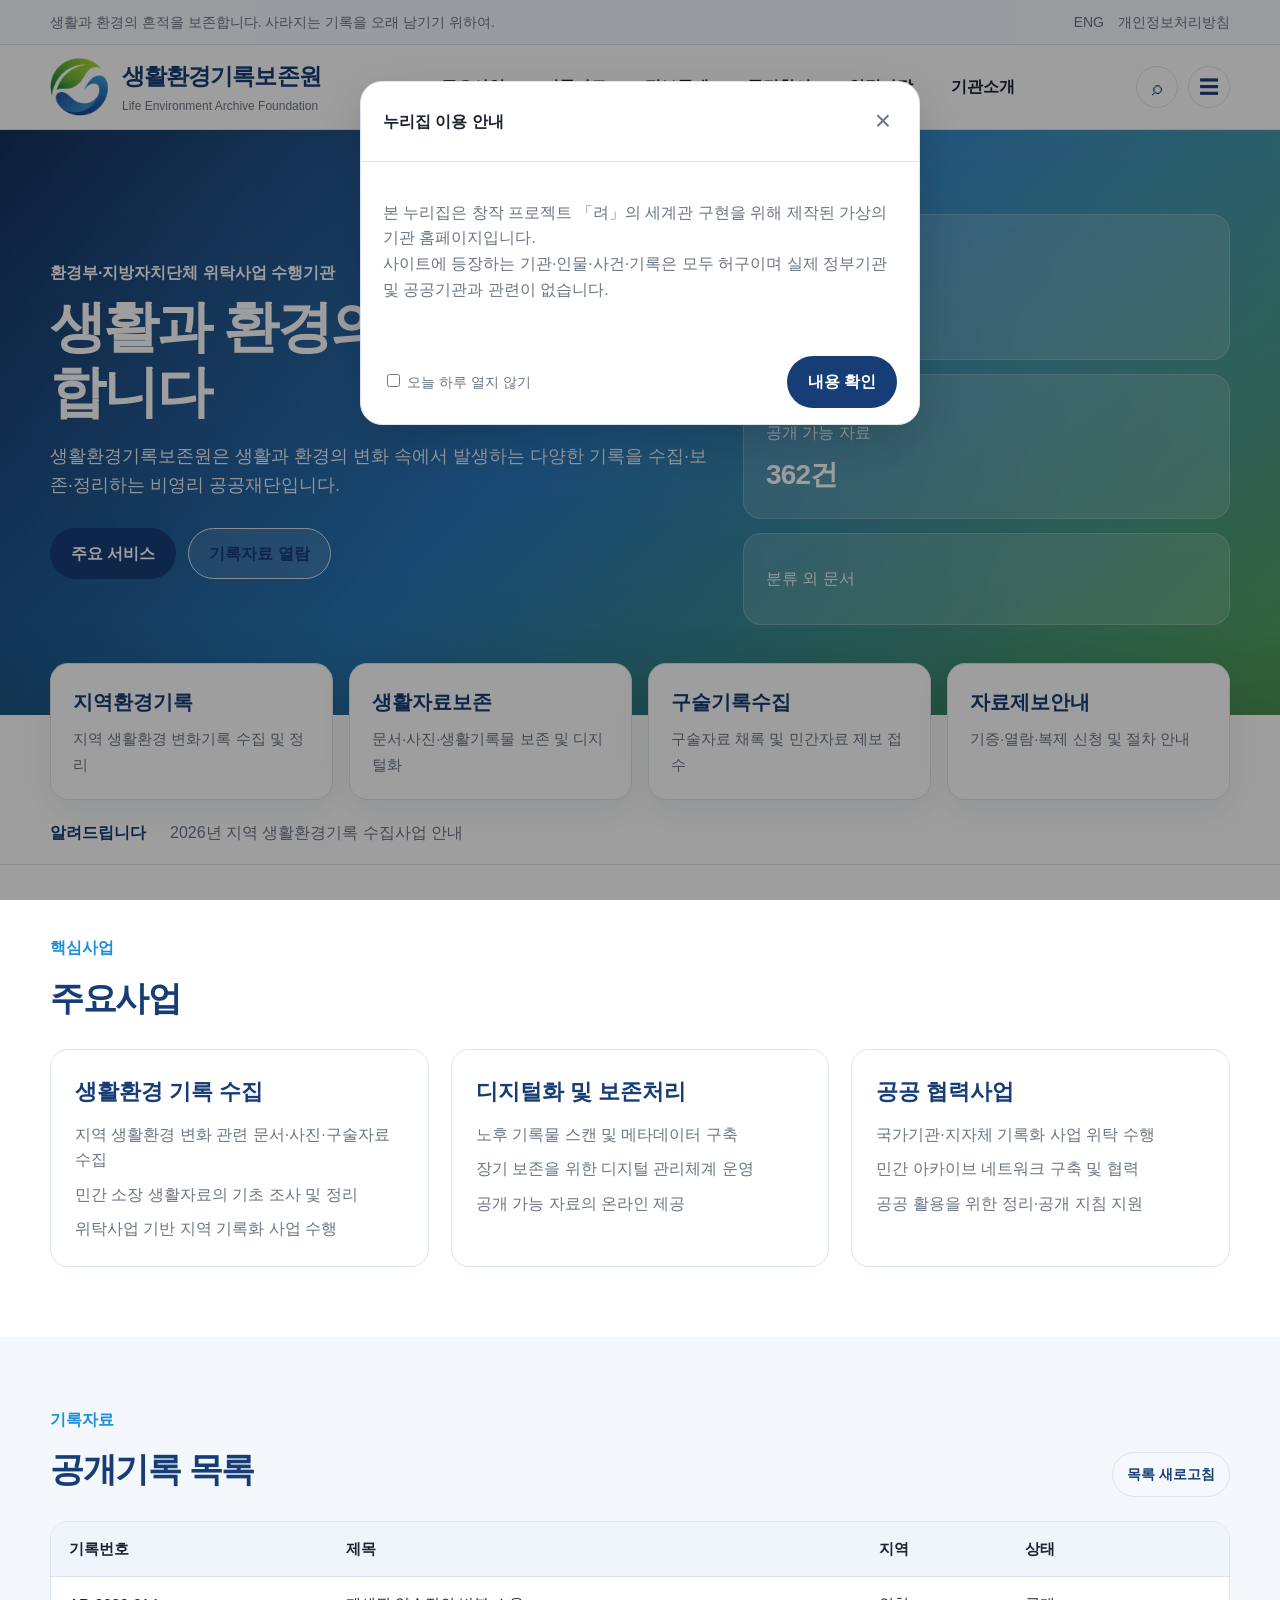
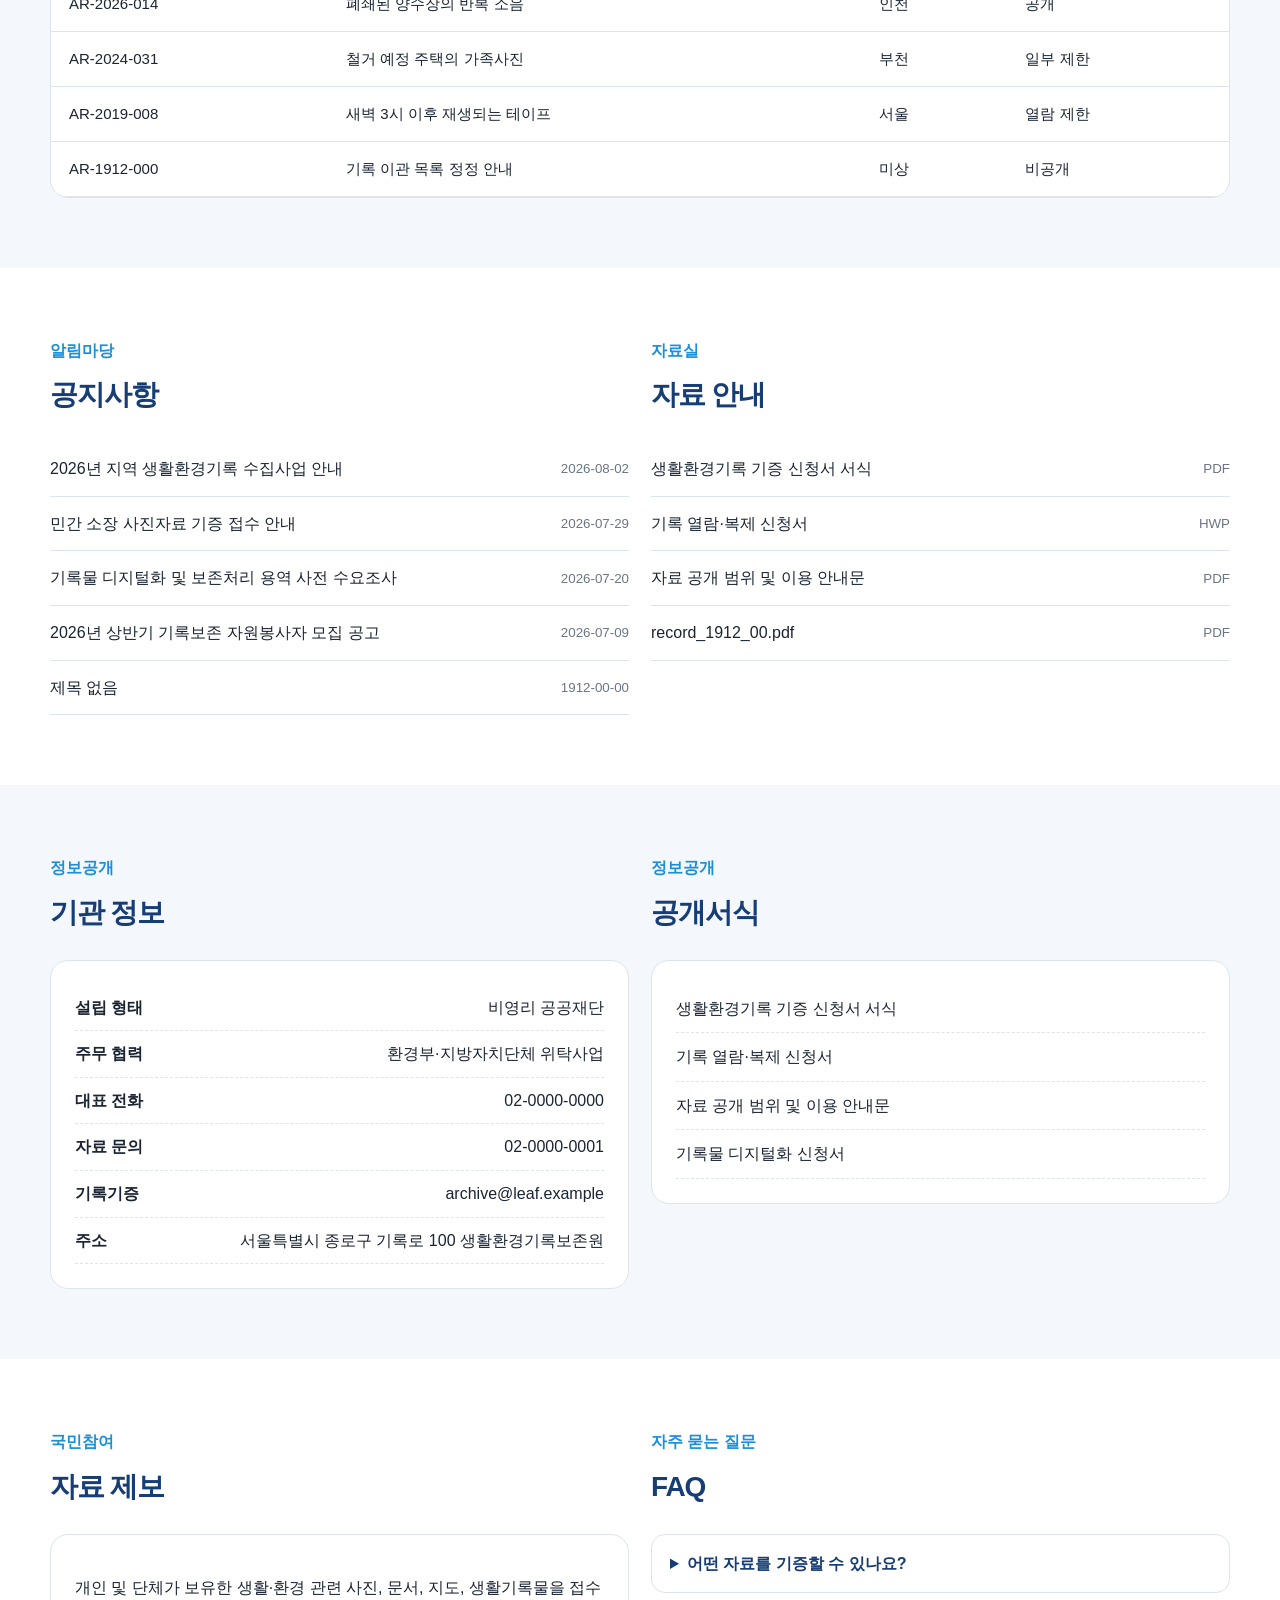
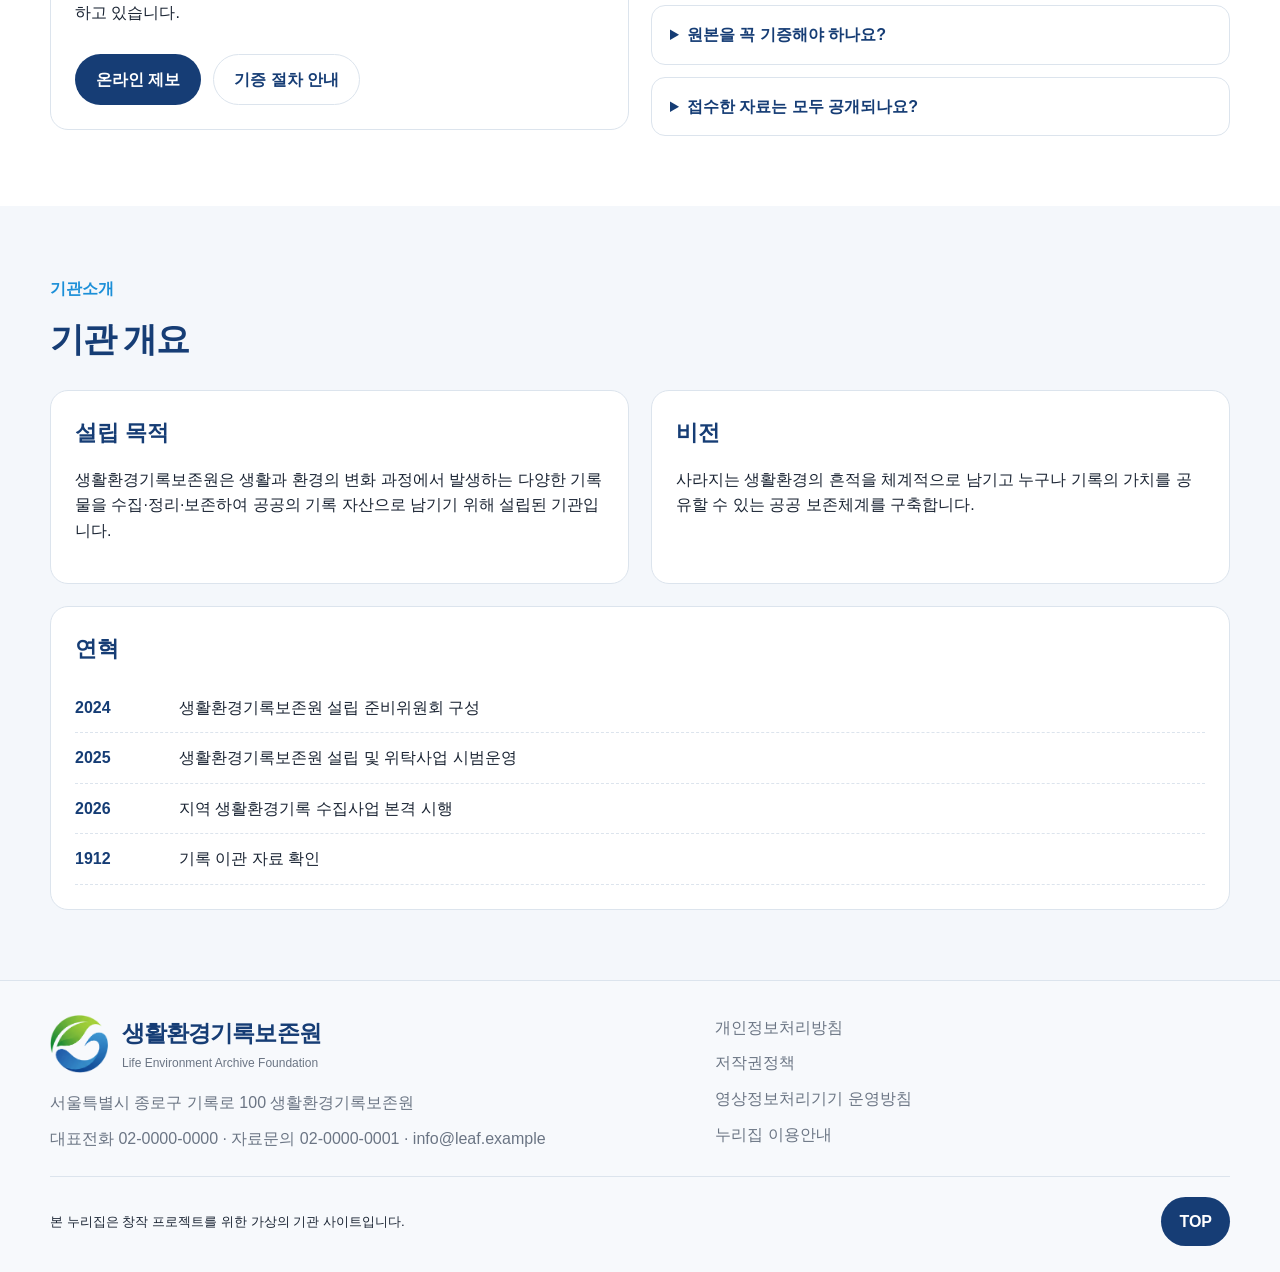
<file: index.html>
<!DOCTYPE html>
<html lang="ko">
<head>
  <meta charset="UTF-8" />
  <meta name="viewport" content="width=device-width, initial-scale=1.0" />
  <title>생활환경기록보존원 | LEAF</title>
  <meta name="description" content="생활환경기록보존원은 생활과 환경의 변화 속에서 발생하는 다양한 기록을 수집·보존·정리하는 비영리 공공재단입니다." />
  <link rel="icon" type="image/svg+xml" href="assets/logo-approved.png" />
  <link rel="stylesheet" href="styles.css" />
  <link rel="stylesheet" href="audio-viewer.css?v=13.8" />
</head>
<body>

  <div class="access-transition" id="accessTransition" aria-hidden="true">
    <div class="access-transition__noise"></div>
    <div class="access-transition__scan access-transition__scan--a"></div>
    <div class="access-transition__scan access-transition__scan--b"></div>
    <div class="access-transition__flash"></div>
    <div class="access-transition__tear access-transition__tear--1"></div>
    <div class="access-transition__tear access-transition__tear--2"></div>
    <div class="access-transition__tear access-transition__tear--3"></div>
    <div class="access-transition__frame"></div>

    <div class="access-transition__emblem-wrap" id="transitionEmblem" aria-hidden="true">
      <img src="assets/ryeo-calligraphy-white.png" alt="" class="access-transition__emblem access-transition__emblem--main" />
      <img src="assets/ryeo-calligraphy-white.png" alt="" class="access-transition__emblem access-transition__emblem--red" />
      <img src="assets/ryeo-calligraphy-white.png" alt="" class="access-transition__emblem access-transition__emblem--cyan" />
    </div>

    <div class="access-transition__terminal" id="transitionTerminal">
      <div class="access-transition__heading">
        <span class="access-transition__status-label">SECURE ACCESS</span>
        <strong class="access-transition__typing" id="transitionTypingTitle" data-text="보안 접속 계통 확인 중"></strong>
      </div>
      <div class="access-transition__lines" aria-live="polite">
        <p data-transition-line="1" data-text="비공개 기록 계통 대조 중"></p>
        <p data-transition-line="2" data-text="표면망 인증 정보 불일치"></p>
        <p data-transition-line="3" data-text="慮 기록망 응답 감지"></p>
        <p data-transition-line="4" data-text="제한 열람을 시작합니다"></p>
      </div>
      <div class="access-transition__progress"><i></i></div>
    </div>
  </div>
  <div class="site-popup" id="sitePopup" aria-hidden="true">
    <div class="site-popup__backdrop" data-close-popup></div>
    <div class="site-popup__panel" role="dialog" aria-modal="true" aria-labelledby="popupTitle">
      <div class="site-popup__header">
        <strong id="popupTitle">누리집 이용 안내</strong>
        <button class="site-popup__close" type="button" aria-label="팝업 닫기" data-close-popup>×</button>
      </div>
      <div class="site-popup__body">
        <p>
          본 누리집은 창작 프로젝트 「려」의 세계관 구현을 위해 제작된 가상의 기관 홈페이지입니다.<br />
          사이트에 등장하는 기관·인물·사건·기록은 모두 허구이며 실제 정부기관 및 공공기관과 관련이 없습니다.
        </p>
      </div>
      <div class="site-popup__footer">
        <label class="popup-check"><input type="checkbox" id="hideToday" /> 오늘 하루 열지 않기</label>
        <button class="btn btn--primary" type="button" data-confirm-popup>내용 확인</button>
      </div>
    </div>
  </div>

  <div class="top-banner">
    <div class="container top-banner__inner">
      <p>생활과 환경의 흔적을 보존합니다. 사라지는 기록을 오래 남기기 위하여.</p>
      <div class="top-banner__actions">
        <a href="#">ENG</a>
        <a href="#footer">개인정보처리방침</a>
      </div>
    </div>
  </div>

  <header class="header" id="top">
    <div class="container header__inner">
      <a href="#top" class="brand" aria-label="생활환경기록보존원 홈">
        <img src="assets/logo-approved.png" alt="생활환경기록보존원 로고" class="brand__logo" />
        <div class="brand__text">
          <strong id="brandKorean">생활환경기록보존원</strong>
          <span id="brandEnglish">Life Environment Archive Foundation</span>
        </div>
      </a>

      <nav class="nav" aria-label="주 메뉴">
        <button data-action="business">주요사업</button>
        <button data-action="records">기록자료</button>
        <button data-action="disclosure">정보공개</button>
        <button data-action="participation">국민참여</button>
        <button data-action="notice">알림마당</button>
        <button data-action="intro">기관소개</button>
      </nav>

      <div class="header-tools">
        <button class="icon-btn" id="searchToggle" aria-label="검색 열기">⌕</button>
        <button class="icon-btn" id="menuToggle" aria-label="전체 메뉴">☰</button>
      </div>
    </div>
  </header>

  <div class="search-panel" id="searchPanel" hidden>
    <div class="container search-panel__inner">
      <label for="searchInput" class="sr-only">검색어 입력</label>
      <input id="searchInput" type="text" placeholder="검색어를 입력하세요." />
      <button class="btn btn--primary" id="searchSubmit" type="button">검색</button>
      <button class="btn btn--ghost" id="searchClose" type="button">닫기</button>
    </div>
    <div class="container search-result" id="searchResult" aria-live="polite"></div>
  </div>

  <main>
    <section class="hero">
      <div class="container hero__inner">
        <div class="hero__text">
          <p class="eyebrow">환경부·지방자치단체 위탁사업 수행기관</p>
          <h1>생활과 환경의 흔적을 보존합니다</h1>
          <p class="hero__lead">생활환경기록보존원은 생활과 환경의 변화 속에서 발생하는 다양한 기록을 수집·보존·정리하는 비영리 공공재단입니다.</p>
          <div class="hero__buttons">
            <a href="#quick-links" class="btn btn--primary">주요 서비스</a>
            <a href="#records" class="btn btn--ghost">기록자료 열람</a>
          </div>
        </div>
        <div class="hero__panel">
          <div class="stat-box">
            <strong>2026</strong>
            <span>상반기 수집 기록</span>
            <b>1,284건</b>
          </div>
          <div class="stat-box">
            <strong>Digital Archive</strong>
            <span>공개 가능 자료</span>
            <b>362건</b>
          </div>
          <div class="stat-box stat-box--hidden">
            <div class="hidden-record-line">
              <span>분류 외 문서</span>
              <button
                class="hidden-mark is-concealed"
                id="hiddenMark"
                type="button"
                aria-label="분류 외 기록 표식"
                aria-pressed="false"
              >
                <svg
                  class="hidden-mark__svg"
                  viewBox="0 0 18 26"
                  aria-hidden="true"
                  focusable="false"
                >
                  <circle cx="4" cy="8" r="2"></circle>
                  <circle cx="4" cy="18" r="2"></circle>
                  <rect x="11" y="3" width="2" height="20" rx="1"></rect>
                </svg>
              </button>
            </div>
          </div>
        </div>
      </div>
    </section>

    <section class="quick-links" id="quick-links">
      <div class="container grid-4">
        <a class="card-link" href="#business">
          <strong>지역환경기록</strong>
          <span>지역 생활환경 변화기록 수집 및 정리</span>
        </a>
        <a class="card-link" href="#records">
          <strong>생활자료보존</strong>
          <span>문서·사진·생활기록물 보존 및 디지털화</span>
        </a>
        <a class="card-link" href="#participation">
          <strong>구술기록수집</strong>
          <span>구술자료 채록 및 민간자료 제보 접수</span>
        </a>
        <a class="card-link" href="#disclosure">
          <strong>자료제보안내</strong>
          <span>기증·열람·복제 신청 및 절차 안내</span>
        </a>
      </div>
    </section>

    <section class="notice-strip">
      <div class="container notice-strip__inner">
        <strong>알려드립니다</strong>
        <div class="notice-strip__text" id="rollingNotice">2026년 지역 생활환경기록 수집사업 안내</div>
      </div>
    </section>

    <section class="section" id="business">
      <div class="container">
        <div class="section-head">
          <div>
            <p class="eyebrow">핵심사업</p>
            <h2>주요사업</h2>
          </div>
        </div>
        <div class="business-grid">
          <article class="info-card">
            <h3>생활환경 기록 수집</h3>
            <ul>
              <li>지역 생활환경 변화 관련 문서·사진·구술자료 수집</li>
              <li>민간 소장 생활자료의 기초 조사 및 정리</li>
              <li>위탁사업 기반 지역 기록화 사업 수행</li>
            </ul>
          </article>
          <article class="info-card">
            <h3>디지털화 및 보존처리</h3>
            <ul>
              <li>노후 기록물 스캔 및 메타데이터 구축</li>
              <li>장기 보존을 위한 디지털 관리체계 운영</li>
              <li>공개 가능 자료의 온라인 제공</li>
            </ul>
          </article>
          <article class="info-card">
            <h3>공공 협력사업</h3>
            <ul>
              <li>국가기관·지자체 기록화 사업 위탁 수행</li>
              <li>민간 아카이브 네트워크 구축 및 협력</li>
              <li>공공 활용을 위한 정리·공개 지침 지원</li>
            </ul>
          </article>
        </div>
      </div>
    </section>

    <section class="section section--subtle" id="records">
      <div class="container">
        <div class="section-head">
          <div>
            <p class="eyebrow">기록자료</p>
            <h2>공개기록 목록</h2>
          </div>
          <button class="btn btn--ghost btn--small" id="toggleRecordMode" type="button">목록 새로고침</button>
        </div>

        <div class="table-wrap">
          <table>
            <thead>
              <tr>
                <th>기록번호</th>
                <th>제목</th>
                <th>지역</th>
                <th>상태</th>
              </tr>
            </thead>
            <tbody id="recordTableBody"></tbody>
          </table>
        </div>
      </div>
    </section>

    <section class="section" id="notice">
      <div class="container two-col">
        <div>
          <div class="section-head section-head--compact">
            <div>
              <p class="eyebrow">알림마당</p>
              <h2>공지사항</h2>
            </div>
          </div>
          <ul class="board-list" id="noticeList"></ul>
        </div>
        <div>
          <div class="section-head section-head--compact">
            <div>
              <p class="eyebrow">자료실</p>
              <h2>자료 안내</h2>
            </div>
          </div>
          <ul class="board-list" id="dataList"></ul>
        </div>
      </div>
    </section>

    <section class="section section--subtle" id="disclosure">
      <div class="container two-col">
        <div>
          <div class="section-head section-head--compact">
            <div>
              <p class="eyebrow">정보공개</p>
              <h2>기관 정보</h2>
            </div>
          </div>
          <article class="panel">
            <ul class="info-list">
              <li><strong>설립 형태</strong><span>비영리 공공재단</span></li>
              <li><strong>주무 협력</strong><span>환경부·지방자치단체 위탁사업</span></li>
              <li><strong>대표 전화</strong><span>02-0000-0000</span></li>
              <li><strong>자료 문의</strong><span>02-0000-0001</span></li>
              <li><strong>기록기증</strong><span>archive@leaf.example</span></li>
              <li><strong>주소</strong><span>서울특별시 종로구 기록로 100 생활환경기록보존원</span></li>
            </ul>
          </article>
        </div>
        <div>
          <div class="section-head section-head--compact">
            <div>
              <p class="eyebrow">정보공개</p>
              <h2>공개서식</h2>
            </div>
          </div>
          <article class="panel">
            <ul class="doc-list">
              <li>생활환경기록 기증 신청서 서식</li>
              <li>기록 열람·복제 신청서</li>
              <li>자료 공개 범위 및 이용 안내문</li>
              <li>기록물 디지털화 신청서</li>
            </ul>
          </article>
        </div>
      </div>
    </section>

    <section class="section" id="participation">
      <div class="container two-col">
        <div>
          <div class="section-head section-head--compact">
            <div>
              <p class="eyebrow">국민참여</p>
              <h2>자료 제보</h2>
            </div>
          </div>
          <article class="panel">
            <p>개인 및 단체가 보유한 생활·환경 관련 사진, 문서, 지도, 생활기록물을 접수하고 있습니다.</p>
            <div class="button-row">
              <button class="btn btn--primary" type="button">온라인 제보</button>
              <button class="btn btn--ghost" type="button">기증 절차 안내</button>
            </div>
          </article>
        </div>
        <div>
          <div class="section-head section-head--compact">
            <div>
              <p class="eyebrow">자주 묻는 질문</p>
              <h2>FAQ</h2>
            </div>
          </div>
          <div class="faq-list">
            <details>
              <summary>어떤 자료를 기증할 수 있나요?</summary>
              <p>사진, 문서, 지도, 생활기록물, 환경 관련 자료 등을 접수할 수 있습니다.</p>
            </details>
            <details>
              <summary>원본을 꼭 기증해야 하나요?</summary>
              <p>원본 기증이 원칙은 아니며 협의 후 복제본 제공도 가능합니다.</p>
            </details>
            <details>
              <summary>접수한 자료는 모두 공개되나요?</summary>
              <p>검토 후 공개 여부와 공개 범위가 결정됩니다.</p>
            </details>
          </div>
        </div>
      </div>
    </section>

    <section class="section section--subtle" id="intro">
      <div class="container">
        <div class="section-head">
          <div>
            <p class="eyebrow">기관소개</p>
            <h2>기관 개요</h2>
          </div>
        </div>
        <div class="intro-grid">
          <article class="panel">
            <h3>설립 목적</h3>
            <p>생활환경기록보존원은 생활과 환경의 변화 과정에서 발생하는 다양한 기록물을 수집·정리·보존하여 공공의 기록 자산으로 남기기 위해 설립된 기관입니다.</p>
          </article>
          <article class="panel">
            <h3>비전</h3>
            <p>사라지는 생활환경의 흔적을 체계적으로 남기고 누구나 기록의 가치를 공유할 수 있는 공공 보존체계를 구축합니다.</p>
          </article>
        </div>

        <div class="timeline panel">
          <h3>연혁</h3>
          <ul>
            <li><strong>2024</strong><span>생활환경기록보존원 설립 준비위원회 구성</span></li>
            <li><strong>2025</strong><span>생활환경기록보존원 설립 및 위탁사업 시범운영</span></li>
            <li><strong>2026</strong><span>지역 생활환경기록 수집사업 본격 시행</span></li>
            <li class="timeline__hidden"><button type="button" id="secretYearBtn"><strong>1912</strong><span>기록 이관 자료 확인</span></button></li>
          </ul>
        </div>
      </div>
    </section>

    
    <section class="ryeo-system" id="ryeoPanel" hidden>
      <aside class="ryeo-sidebar">
        <div class="ryeo-brand">
          <img src="assets/ryeo-calligraphy-white.png" alt="慮 記錄網" class="ryeo-brand__logo" />
          <div class="ryeo-brand__sub">
            <strong>慮 記錄網</strong>
            <span>INTERNAL RECORD NETWORK</span>
          </div>
        </div>

        <nav class="ryeo-nav" aria-label="려 내부 메뉴">
          <button class="is-active" type="button" data-ryeo-view="dashboard">
            <span>01</span> 종합 현황
          </button>
          <button type="button" data-ryeo-view="records">
            <span>02</span> 사건 기록
          </button>
          <button type="button" data-ryeo-view="triad">
            <span>03</span> 삼직 보고
          </button>
          <button type="button" data-ryeo-view="anomaly">
            <span>04</span> 괴이 분류
          </button>
          <button type="button" data-ryeo-view="recovery">
            <span>05</span> 회수 관리
          </button>
          <button type="button" data-ryeo-view="forbidden">
            <span>06</span> 禁錄
          </button>
          <button type="button" data-ryeo-view="scripture">
            <span>07</span> 慮經
          </button>
          <button type="button" data-ryeo-view="keeper">
            <span>08</span> 기록관
          </button>
        </nav>

        <div class="ryeo-sidebar__footer">
          <div class="ryeo-signal">
            <i></i>
            <span>내부망 연결 안정</span>
          </div>
          <small>SESSION / UNVERIFIED-1912</small>
        </div>
      </aside>

      <div class="ryeo-workspace">
        <header class="ryeo-topbar">
          <div>
            <p>내부 기록망</p>
            <h1 id="ryeoViewTitle">종합 현황</h1>
          </div>

          <div class="ryeo-topbar__status">
            <div>
              <span>접근 등급</span>
              <strong>未確認</strong>
            </div>
            <div>
              <span>접속 시각</span>
              <strong id="ryeoClock">--:--:--</strong>
            </div>
            <div>
              <span>기록관 상태</span>
              <strong class="status-warn">부재</strong>
            </div>
            <button type="button" id="exitRyeoMode">표면망 복귀</button>
          </div>
        </header>

        <main class="ryeo-content">
          <section class="ryeo-view is-visible" data-view="dashboard">
            <div class="ryeo-alert">
              <div>
                <span>접근 경고</span>
                <strong>비인가 계통에서 기록망이 열렸습니다.</strong>
              </div>
              <p>접속 경로와 열람 이력은 자동 기록됩니다.</p>
            </div>

            <div class="ryeo-metrics">
              <article>
                <span>활성 사건</span>
                <strong>18</strong>
                <small>전일 대비 +2</small>
              </article>
              <article>
                <span>회수 대기</span>
                <strong>07</strong>
                <small>현장 인계 미완료</small>
              </article>
              <article>
                <span>열람 제한</span>
                <strong>31</strong>
                <small>기록형 위험 포함</small>
              </article>
              <article>
                <span>미분류</span>
                <strong>04</strong>
                <small>분류 검토 필요</small>
              </article>
            </div>

            <div class="ryeo-dashboard-grid">
              <article class="ryeo-module ryeo-module--wide">
                <div class="ryeo-module__head">
                  <div>
                    <span>ACTIVE RECORDS</span>
                    <h2>최근 사건 기록</h2>
                  </div>
                  <button type="button" data-open-view="records">전체 보기</button>
                </div>

                <div class="ryeo-table-wrap">
                  <table class="ryeo-table">
                    <thead>
                      <tr>
                        <th>기록번호</th>
                        <th>임시 명칭</th>
                        <th>유형</th>
                        <th>위험</th>
                        <th>상태</th>
                      </tr>
                    </thead>
                    <tbody>
                      <tr>
                        <td>RY-2026-014</td>
                        <td>새벽마다 두 번 울리는 전화기</td>
                        <td>物件 / 記錄</td>
                        <td><span class="tag tag--orange">기록 오염</span></td>
                        <td><span class="status-dot status-dot--green">회수 완료</span></td>
                      </tr>
                      <tr>
                        <td>RY-2024-031</td>
                        <td>철거 예정 주택의 가족사진</td>
                        <td>物件</td>
                        <td><span class="tag tag--blue">접근 제한</span></td>
                        <td><span class="status-dot status-dot--yellow">분석 중</span></td>
                      </tr>
                      <tr>
                        <td>RY-2019-008</td>
                        <td>제목 없음</td>
                        <td>記錄 / 傳染</td>
                        <td><span class="tag tag--red">인명 위험</span></td>
                        <td><span class="status-dot status-dot--red">열람 금지</span></td>
                      </tr>
                      <tr>
                        <td>RY-1912-000</td>
                        <td>[결락 12자]</td>
                        <td>未分類</td>
                        <td><span class="tag tag--gray">평가 불가</span></td>
                        <td><span class="status-dot status-dot--gray">회수 기록 없음</span></td>
                      </tr>
                    </tbody>
                  </table>
                </div>
              </article>

              <article class="ryeo-module">
                <div class="ryeo-module__head">
                  <div>
                    <span>RECOVERY QUEUE</span>
                    <h2>회수 대기</h2>
                  </div>
                </div>
                <ul class="ryeo-queue">
                  <li>
                    <span>01</span>
                    <div>
                      <strong>원본 음성기록 1점</strong>
                      <small>마지막 위치 / 인천 제3보관실</small>
                    </div>
                  </li>
                  <li>
                    <span>02</span>
                    <div>
                      <strong>현장 필기 원본 4점</strong>
                      <small>인계자 확인 불가</small>
                    </div>
                  </li>
                  <li>
                    <span>03</span>
                    <div>
                      <strong>분류 외 영상 00:00:01</strong>
                      <small>프레임 반복 감지</small>
                    </div>
                  </li>
                </ul>
              </article>

              <article class="ryeo-module">
                <div class="ryeo-module__head">
                  <div>
                    <span>ACCESS LOG</span>
                    <h2>접근 기록</h2>
                  </div>
                </div>
                <ul class="ryeo-log" id="ryeoAccessLog">
                  <li><time>--:--:--</time><span>표면망 경유 접근</span></li>
                  <li><time>--:--:--</time><span>계통 번호 1912 확인</span></li>
                  <li><time>--:--:--</time><span>열람 권한 판별 실패</span></li>
                </ul>
              </article>
            </div>
          </section>

          <section class="ryeo-view" data-view="records">
            <div class="ryeo-section-title">
              <div>
                <span>RECORD DIRECTORY</span>
                <h2>사건 기록</h2>
              </div>
              <div class="ryeo-record-controls">
                <label class="ryeo-year-control">
                  <span>기록 연도</span>
                  <select id="publicRecordYear"></select>
                </label>
                <label class="ryeo-filter-control">
                  <span>진행 상태</span>
                  <select id="publicRecordStatus">
                    <option value="all">전체 상태</option>
                    <option value="관찰 중">관찰 중</option>
                    <option value="분석 중">분석 중</option>
                    <option value="회수 대기">회수 대기</option>
                    <option value="격리 유지">격리 유지</option>
                    <option value="회수 완료">회수 완료</option>
                    <option value="회수 기록 없음">회수 기록 없음</option>
                    <option value="열람 금지">열람 금지</option>
                  </select>
                </label>
                <label class="ryeo-filter-control ryeo-sort-control">
                  <span>정렬 기준</span>
                  <select id="publicRecordSort">
                    <option value="newest">최신 기록순</option>
                    <option value="oldest">오래된 기록순</option>
                  </select>
                </label>
                <div class="ryeo-search">
                  <input id="publicRecordSearch" type="text" placeholder="기록번호 또는 임시 명칭 검색" />
                  <button id="publicRecordSearchBtn" type="button">조회</button>
                </div>
              </div>
            </div>

            <div class="ryeo-year-summary" id="publicYearSummary"></div>

            <div class="ryeo-module">
              <div class="ryeo-table-wrap">
                <table class="ryeo-table ryeo-table--large">
                  <thead>
                    <tr>
                      <th>기록번호</th>
                      <th>임시 명칭</th>
                      <th>지역</th>
                      <th>담당</th>
                      <th>분류</th>
                      <th>상태</th>
                    </tr>
                  </thead>
                  <tbody>
                    <tr><td>RY-2026-014</td><td>새벽마다 두 번 울리는 전화기</td><td>인천</td><td>探-14 / 硏-03 / 護-08</td><td>物件·記錄</td><td>회수 완료</td></tr>
                    <tr><td>RY-2026-009</td><td>정류장 밖으로 나가지 않는 승객</td><td>서울</td><td>探-07 / 硏-11 / 護-02</td><td>個體·現象</td><td>관찰 중</td></tr>
                    <tr><td>RY-2025-022</td><td>저수지 수면 아래의 빛</td><td>충북</td><td>探-02 / 硏-06 / 護-04</td><td>現象</td><td>접근 제한</td></tr>
                    <tr><td>RY-2024-031</td><td>철거 예정 주택의 가족사진</td><td>부천</td><td>探-09 / 硏-03 / 護-01</td><td>物件</td><td>분석 중</td></tr>
                    <tr><td>RY-2019-008</td><td>제목 없음</td><td>서울</td><td>[결락]</td><td>記錄·傳染</td><td>열람 금지</td></tr>
                    <tr><td>RY-1912-000</td><td>[결락 12자]</td><td>미상</td><td>記錄官</td><td>未分類</td><td>회수 기록 없음</td></tr>
                  </tbody>
                </table>
              </div>
            </div>
          </section>

          <section class="ryeo-view" data-view="triad">
            <div class="ryeo-section-title">
              <div>
                <span>THREE OFFICES</span>
                <h2>삼직 보고</h2>
              </div>
            </div>

            <div class="ryeo-office-grid">
              <article class="ryeo-office">
                <span>探</span>
                <h3>탐 / 현장</h3>
                <p>최초 관찰과 현장 진입 기록을 관리합니다.</p>
                <strong id="triadActiveCount">활성 보고 계산 중</strong>
              </article>
              <article class="ryeo-office">
                <span>硏</span>
                <h3>연 / 분석</h3>
                <p>원자료 분석과 가설 검증 기록을 관리합니다.</p>
                <strong id="triadUnresolvedCount">미해명 계산 중</strong>
              </article>
              <article class="ryeo-office">
                <span>護</span>
                <h3>호 / 보호</h3>
                <p>인명 보호와 기록 회수·인계를 관리합니다.</p>
                <strong id="triadContainmentCount">격리 유지 계산 중</strong>
              </article>
            </div>
          </section>

          <section class="ryeo-view" data-view="anomaly">
            <div class="ryeo-section-title">
              <div>
                <span>ANOMALY CLASSIFICATION</span>
                <h2>괴이 분류</h2>
              </div>
            </div>

            <div class="ryeo-class-grid">
              <article><span>現象</span><h3>현상형</h3><p>장소·시간·조건에 따라 반복되는 이상.</p></article>
              <article><span>個體</span><h3>개체형</h3><p>독립적으로 이동하거나 반응하는 존재.</p></article>
              <article><span>物件</span><h3>물건형</h3><p>특정 물품을 중심으로 발생하는 이상.</p></article>
              <article><span>傳染</span><h3>전염형</h3><p>사람·물건·정보 사이로 옮겨가는 이상.</p></article>
              <article><span>記錄</span><h3>기록형</h3><p>기록 또는 관찰 과정에서 나타나는 이상.</p></article>
              <article><span>未分類</span><h3>미분류</h3><p>현재 기준으로 분류할 수 없는 기록.</p></article>
            </div>
          </section>

          <section class="ryeo-view" data-view="recovery">
            <div class="ryeo-section-title">
              <div>
                <span>RECOVERY CONTROL</span>
                <h2>회수 관리</h2>
              </div>
            </div>
            <div class="ryeo-module">
              <div class="ryeo-empty-state">
                <strong>기록관의 회수 일정은 공개되지 않습니다.</strong>
                <p>현재 열람 권한으로는 인계 완료 여부만 확인할 수 있습니다.</p>
              </div>
            </div>
          </section>

          <section class="ryeo-view" data-view="forbidden">
            <div class="ryeo-section-title">
              <div>
                <span>FORBIDDEN RECORDS</span>
                <h2>禁錄</h2>
              </div>
            </div>
            <div class="ryeo-forbidden">
              <div class="ryeo-lock">封</div>
              <strong>열람 권한이 확인되지 않았습니다.</strong>
              <p>금지 기록은 삭제되지 않습니다. 다만 현재 접근 계통에서는 내용을 제공하지 않습니다.</p>
            </div>
          </section>

          <section class="ryeo-view" data-view="scripture">
            <div class="ryeo-section-title">
              <div>
                <span>RYEO SCRIPTURE</span>
                <h2>慮經</h2>
              </div>
            </div>
            <div class="ryeo-scripture">
              <blockquote>기록은 진실을 남기기 위함이다.<br />기록은 누구의 편도 들지 않는다.</blockquote>
              <p>현재 내부망에는 원문 열람용 인터페이스만 등록되어 있습니다.</p>
              <button type="button">第一章 始源 열람</button>
            </div>
          </section>

          <section class="ryeo-view" data-view="keeper">
            <div class="ryeo-section-title">
              <div>
                <span>ARCHIVIST</span>
                <h2>기록관</h2>
              </div>
            </div>
            <div class="ryeo-keeper">
              <div class="ryeo-keeper__mark">慮</div>
              <div>
                <span>STATUS / UNKNOWN</span>
                <h3>기록관의 신원은 확인할 수 없습니다.</h3>
                <p>마지막 인계 확인 시각: 기록 없음</p>
                <p>현재 보관 위치: 열람 제한</p>
                <p>승계 기록: 확인 불가</p>
              </div>
            </div>
          </section>
        </main>
      </div>
    </section>
  </main>

  <footer class="footer" id="footer">
    <div class="container footer__grid">
      <div>
        <div class="brand brand--footer">
          <img src="assets/logo-approved.png" alt="생활환경기록보존원 로고" class="brand__logo" />
          <div class="brand__text">
            <strong>생활환경기록보존원</strong>
            <span>Life Environment Archive Foundation</span>
          </div>
        </div>
        <p class="footer__address">서울특별시 종로구 기록로 100 생활환경기록보존원</p>
        <p class="footer__contact">대표전화 02-0000-0000 · 자료문의 02-0000-0001 · info@leaf.example</p>
      </div>
      <div>
        <ul class="footer-links">
          <li><a href="#">개인정보처리방침</a></li>
          <li><a href="#">저작권정책</a></li>
          <li><a href="#">영상정보처리기기 운영방침</a></li>
          <li><a href="#">누리집 이용안내</a></li>
        </ul>
      </div>
    </div>
    <div class="container footer__bottom">
      <small>본 누리집은 창작 프로젝트를 위한 가상의 기관 사이트입니다.</small>
      <button class="top-btn" onclick="window.scrollTo({top:0,behavior:'smooth'});">TOP</button>
    </div>
  </footer>

  <aside class="mobile-menu" id="mobileMenu" hidden>
    <div class="mobile-menu__backdrop" id="mobileMenuClose"></div>
    <div class="mobile-menu__panel">
      <div class="mobile-menu__head">
        <strong>전체메뉴</strong>
        <button type="button" class="icon-btn" id="mobileMenuX">×</button>
      </div>
      <a href="#business">주요사업</a>
      <a href="#records">기록자료</a>
      <a href="#disclosure">정보공개</a>
      <a href="#participation">국민참여</a>
      <a href="#notice">알림마당</a>
      <a href="#intro">기관소개</a>
    </div>
  </aside>


  <div class="record-modal" id="recordModal" hidden>
    <div class="record-modal__backdrop" data-record-close></div>
    <article class="record-modal__panel" role="dialog" aria-modal="true" aria-labelledby="recordModalTitle">
      <button class="record-modal__close" type="button" data-record-close>×</button>
      <header><span id="recordModalNo">RECORD</span><h2 id="recordModalTitle">기록 불러오는 중</h2></header>
      <div class="record-modal__meta" id="recordModalMeta"></div>
      <p class="record-modal__summary" id="recordModalSummary"></p>
      <div class="record-modal__content" id="recordModalContent"></div>
      <section class="record-attachments" id="recordModalAttachments" hidden>
        <h3>ATTACHED ARCHIVE</h3>
        <div class="attachment-list" id="recordAttachmentList"></div>
      </section>
    </article>
  </div>
  <script src="archive-data.js"></script>
  <script src="audio-viewer.js?v=13.8"></script>
  <script src="script.js"></script>
</body>
</html>
</file>
<file: styles.css>
:root {
  --navy: #163d75;
  --blue: #2c7ac8;
  --blue-2: #1b8fd8;
  --green: #63b849;
  --green-2: #7ccc59;
  --ink: #1a2433;
  --muted: #6b7584;
  --line: #dce4ed;
  --bg: #f4f7fb;
  --white: #ffffff;
  --shadow: 0 12px 32px rgba(17, 40, 78, 0.08);
  --radius: 18px;
}

* { box-sizing: border-box; }
html { scroll-behavior: smooth; }
body {
  margin: 0;
  font-family: "Pretendard", "Noto Sans KR", "Malgun Gothic", Arial, sans-serif;
  color: var(--ink);
  background: #fff;
  line-height: 1.6;
}
body.ryeo-mode {
  background: #0b1119;
  color: #d6dde7;
}
a { color: inherit; text-decoration: none; }
img { max-width: 100%; display: block; }
button, input { font: inherit; }
button { cursor: pointer; }
.sr-only {
  position: absolute; width: 1px; height: 1px; padding: 0; margin: -1px;
  overflow: hidden; clip: rect(0,0,0,0); border: 0;
}
.container {
  width: min(1180px, calc(100% - 32px));
  margin: 0 auto;
}
.top-banner {
  background: #f8fbff;
  border-bottom: 1px solid var(--line);
  font-size: 14px;
  color: var(--muted);
}
.top-banner__inner {
  display: flex; justify-content: space-between; gap: 16px; align-items: center;
  min-height: 44px;
}
.top-banner__inner p { margin: 0; }
.top-banner__actions { display: flex; gap: 14px; }
.header {
  position: sticky; top: 0; z-index: 30;
  background: rgba(255,255,255,0.92); backdrop-filter: blur(10px);
  border-bottom: 1px solid rgba(220,228,237,.85);
}
body.ryeo-mode .header,
body.ryeo-mode .top-banner,
body.ryeo-mode .search-panel {
  background: rgba(10,16,24,0.92);
  border-color: rgba(122,142,165,.18);
}
.header__inner {
  display: grid;
  grid-template-columns: auto 1fr auto;
  gap: 24px;
  align-items: center;
  min-height: 84px;
}
.brand { display: inline-flex; align-items: center; gap: 14px; }
.brand__logo { width: 58px; height: 58px; object-fit: contain; }
.brand__text strong {
  display: block;
  font-size: 23px;
  letter-spacing: -0.04em;
  color: var(--navy);
}
.brand__text span {
  display: block;
  font-size: 12px;
  color: var(--muted);
  margin-top: 2px;
}
body.ryeo-mode .brand__text strong,
body.ryeo-mode .section-head h2,
body.ryeo-mode .section-head .eyebrow,
body.ryeo-mode h3,
body.ryeo-mode .footer a,
body.ryeo-mode .ryeo-panel__header h2 {
  color: #f2f7ff;
}
.nav {
  display: flex;
  justify-content: center;
  gap: 6px;
  flex-wrap: wrap;
}
.nav button {
  border: 0;
  background: transparent;
  padding: 12px 16px;
  border-radius: 12px;
  color: var(--ink);
  font-weight: 700;
}
.nav button:hover { background: #eef5fb; color: var(--navy); }
body.ryeo-mode .nav button { color: #d8e1ec; }
body.ryeo-mode .nav button:hover { background: rgba(255,255,255,.08); }
.header-tools { display: flex; gap: 10px; }
.icon-btn {
  width: 42px; height: 42px;
  border: 1px solid var(--line);
  background: var(--white);
  color: var(--navy);
  border-radius: 50%;
  font-size: 20px;
}
body.ryeo-mode .icon-btn {
  background: #121a24; color: #e7eef9; border-color: rgba(122,142,165,.25);
}
.search-panel {
  border-bottom: 1px solid var(--line);
  background: #fff;
}
.search-panel__inner {
  display: flex; gap: 10px; align-items: center;
  padding: 16px 0;
}
.search-panel input {
  flex: 1;
  height: 48px;
  border-radius: 12px;
  border: 1px solid var(--line);
  padding: 0 16px;
}
body.ryeo-mode .search-panel input {
  background: #0f1620; border-color: rgba(122,142,165,.22); color: #fff;
}
.search-result {
  padding-bottom: 18px;
  color: var(--muted);
}
.hero {
  position: relative;
  overflow: hidden;
  color: #fff;
  background:
    linear-gradient(135deg, rgba(15,41,84,.94), rgba(36,124,201,.78) 46%, rgba(97,189,87,.72)),
    radial-gradient(circle at 20% 20%, rgba(255,255,255,.2), transparent 30%),
    radial-gradient(circle at 80% 35%, rgba(255,255,255,.18), transparent 26%),
    linear-gradient(180deg, #5ea0d9, #3f6b9a 55%, #2f6253 100%);
}
.hero::after {
  content: "";
  position: absolute; inset: auto 0 0 0; height: 90px;
  background: linear-gradient(to top, rgba(0,0,0,.12), transparent);
}
body.ryeo-mode .hero {
  background:
    linear-gradient(135deg, rgba(6,11,17,.96), rgba(18,31,48,.96) 48%, rgba(39,55,64,.9)),
    radial-gradient(circle at 18% 25%, rgba(255,255,255,.08), transparent 22%),
    linear-gradient(180deg, #111926, #0b1119 100%);
}
.hero__inner {
  display: grid;
  grid-template-columns: minmax(0, 1.15fr) minmax(300px, .85fr);
  gap: 34px;
  align-items: center;
  padding: 84px 0 90px;
}
.eyebrow {
  margin: 0 0 10px;
  font-weight: 800;
  color: var(--blue-2);
}
.hero .eyebrow,
.hero h1,
.hero__lead { color: #fff; }
.hero h1 {
  margin: 0;
  font-size: clamp(34px, 5vw, 56px);
  line-height: 1.15;
  letter-spacing: -0.045em;
}
.hero__lead { font-size: 18px; max-width: 700px; margin: 18px 0 0; color: rgba(255,255,255,.92); }
.hero__buttons, .button-row { display: flex; gap: 12px; flex-wrap: wrap; margin-top: 28px; }
.hero__panel {
  display: grid; gap: 14px;
}
.stat-box {
  background: rgba(255,255,255,.14);
  border: 1px solid rgba(255,255,255,.2);
  border-radius: 18px;
  padding: 20px 22px;
  backdrop-filter: blur(6px);
}
.stat-box strong { display: block; font-size: 12px; opacity: .95; letter-spacing: .14em; text-transform: uppercase; }
.stat-box span { display: block; margin-top: 6px; opacity: .9; }
.stat-box b { display: block; margin-top: 8px; font-size: 28px; letter-spacing: -.03em; }
.stat-box--hidden {
  min-height: 92px;
}

.hidden-record-line {
  display: inline-flex;
  align-items: center;
  gap: 10px;
}

.hidden-record-line > span {
  display: inline-block;
}

/* 려 표식 :| — 정확한 정렬을 위해 SVG 사용 */
.hidden-mark {
  display: inline-flex;
  align-items: center;
  justify-content: center;

  width: 24px;
  height: 28px;
  padding: 0;

  border: 0;
  border-radius: 5px;
  background: transparent;
  opacity: 0.32;

  cursor: pointer;
  user-select: none;

  transition: opacity .2s ease, transform .2s ease;
}

.hidden-mark:hover {
  opacity: 0.58;
  transform: scale(1.04);
}

.hidden-mark:focus-visible {
  opacity: 0.72;
  outline: 1px solid rgba(255,255,255,.45);
  outline-offset: 3px;
}

.hidden-mark__svg {
  display: block;
  width: 18px;
  height: 26px;
  fill: rgba(255,255,255,.9);
}

.hidden-mark__bar {
  display: block;
  width: 2px;
  height: 26px;

  border-radius: 999px;
  background: rgba(255,255,255,.88);
}
.quick-links {
  margin-top: -52px;
  position: relative;
  z-index: 3;
}
.grid-4 {
  display: grid;
  grid-template-columns: repeat(4, 1fr);
  gap: 16px;
}
.card-link {
  background: var(--white);
  border: 1px solid var(--line);
  border-radius: var(--radius);
  padding: 22px;
  box-shadow: var(--shadow);
}
.card-link strong { display: block; font-size: 20px; color: var(--navy); margin-bottom: 8px; }
.card-link span { color: var(--muted); font-size: 15px; }
.notice-strip {
  border-bottom: 1px solid var(--line);
  background: #fff;
}
.notice-strip__inner {
  display: flex; gap: 24px; align-items: center;
  min-height: 64px;
}
.notice-strip__inner strong { color: var(--navy); }
.notice-strip__text { color: var(--muted); }
.section { padding: 70px 0; }
.section--subtle { background: var(--bg); }
body.ryeo-mode .section--subtle,
body.ryeo-mode .notice-strip,
body.ryeo-mode .footer,
body.ryeo-mode .quick-links .card-link,
body.ryeo-mode .panel,
body.ryeo-mode .info-card,
body.ryeo-mode .table-wrap,
body.ryeo-mode .site-popup__panel,
body.ryeo-mode .mobile-menu__panel {
  background: #101823;
}
body.ryeo-mode .section,
body.ryeo-mode .quick-links,
body.ryeo-mode .section--subtle { color: #d6dde7; }
.section-head {
  display: flex; justify-content: space-between; align-items: end; gap: 16px;
  margin-bottom: 24px;
}
.section-head h2 {
  margin: 0;
  font-size: 34px;
  letter-spacing: -0.04em;
  color: var(--navy);
}
.section-head--compact h2 { font-size: 28px; }
.business-grid, .two-col, .intro-grid {
  display: grid;
  gap: 22px;
}
.business-grid { grid-template-columns: repeat(3, 1fr); }
.two-col { grid-template-columns: repeat(2, 1fr); }
.intro-grid { grid-template-columns: repeat(2, 1fr); margin-bottom: 22px; }
.info-card, .panel {
  background: #fff;
  border: 1px solid var(--line);
  border-radius: var(--radius);
  padding: 24px;
}
.info-card h3, .panel h3, .timeline h3 {
  margin: 0 0 12px;
  color: var(--navy);
  font-size: 22px;
}
.info-card ul, .doc-list, .info-list, .board-list {
  margin: 0; padding: 0; list-style: none;
}
.info-card li { margin-top: 9px; color: var(--muted); }
.table-wrap {
  background: #fff;
  border: 1px solid var(--line);
  border-radius: var(--radius);
  overflow: hidden;
}
table { width: 100%; border-collapse: collapse; }
thead { background: #eef5fb; }
body.ryeo-mode thead { background: rgba(255,255,255,.06); }
th, td {
  padding: 15px 18px;
  text-align: left;
  border-bottom: 1px solid var(--line);
  font-size: 15px;
}
body.ryeo-mode th, body.ryeo-mode td { border-color: rgba(122,142,165,.18); }
tbody tr:hover { background: rgba(44,122,200,.05); }
.board-list li {
  display: flex; justify-content: space-between; gap: 16px; align-items: center;
  padding: 14px 0;
  border-bottom: 1px solid var(--line);
}
.board-list li button,
.board-list li a {
  background: none; border: 0; padding: 0; color: inherit; text-align: left;
}
.board-list li small { color: var(--muted); white-space: nowrap; }
.info-list li {
  display: flex; justify-content: space-between; gap: 16px;
  padding: 10px 0; border-bottom: 1px dashed var(--line);
}
.info-list strong { color: var(--ink); }
.doc-list li { padding: 11px 0; border-bottom: 1px dashed var(--line); }
.faq-list details {
  border: 1px solid var(--line);
  border-radius: 14px;
  padding: 16px 18px;
  background: #fff;
}
body.ryeo-mode .faq-list details { background: #101823; border-color: rgba(122,142,165,.18); }
.faq-list { display: grid; gap: 12px; }
.faq-list summary { cursor: pointer; font-weight: 700; color: var(--navy); }
body.ryeo-mode .faq-list summary { color: #eff6ff; }
.timeline ul { margin: 16px 0 0; padding: 0; list-style: none; }
.timeline li { display: grid; grid-template-columns: 90px 1fr; gap: 14px; padding: 12px 0; border-bottom: 1px dashed var(--line); }
.timeline li strong { color: var(--navy); }
.timeline__hidden button {
  all: unset;
  display: contents;
  cursor: pointer;
}
.footer {
  background: #f7f9fc;
  border-top: 1px solid var(--line);
  padding: 34px 0 26px;
}
.footer__grid {
  display: grid;
  grid-template-columns: 1.25fr 1fr;
  gap: 22px;
}
.footer__address, .footer__contact { color: var(--muted); margin: 10px 0 0; }
.footer-links {
  list-style: none; margin: 0; padding: 0;
  display: grid; gap: 10px; color: var(--muted);
}
.footer__bottom {
  margin-top: 24px; padding-top: 20px; border-top: 1px solid var(--line);
  display: flex; justify-content: space-between; align-items: center; gap: 16px;
}
.top-btn {
  border: 0; border-radius: 999px; padding: 12px 18px;
  background: var(--navy); color: #fff; font-weight: 800;
}
.btn {
  border-radius: 999px;
  padding: 12px 20px;
  border: 1px solid transparent;
  font-weight: 800;
}
.btn--primary { background: var(--navy); color: #fff; }
.btn--ghost { background: rgba(255,255,255,.1); color: var(--navy); border-color: var(--line); }
.btn--small { padding: 10px 14px; font-size: 14px; }
body.ryeo-mode .btn--ghost { color: #fff; background: transparent; border-color: rgba(122,142,165,.25); }
.ryeo-panel {
  background: linear-gradient(180deg, #111825, #0a1017);
  color: #d7dfeb;
  padding: 65px 0;
  border-top: 1px solid rgba(122,142,165,.2);
}
.ryeo-panel__header { margin-bottom: 24px; }
.ryeo-panel__header p { margin: 0; color: #8aa4c4; text-transform: uppercase; letter-spacing: .16em; font-size: 12px; }
.ryeo-panel__header h2 { margin: 6px 0 8px; font-size: 40px; letter-spacing: .06em; }
.ryeo-panel__header span { color: #9fb2c9; font-size: 14px; }
.ryeo-panel__grid { display: grid; grid-template-columns: repeat(2, 1fr); gap: 22px; }
.ryeo-panel article {
  background: rgba(255,255,255,.03);
  border: 1px solid rgba(122,142,165,.18);
  border-radius: 18px;
  padding: 22px;
}
.ryeo-panel article h3 { margin-top: 0; color: #fff; }
.mobile-menu[hidden], .search-panel[hidden], .ryeo-panel[hidden] { display: none; }
.mobile-menu {
  position: fixed; inset: 0; z-index: 40;
}
.mobile-menu__backdrop { position: absolute; inset: 0; background: rgba(0,0,0,.45); }
.mobile-menu__panel {
  position: absolute; right: 0; top: 0; bottom: 0;
  width: min(340px, 88vw);
  background: #fff;
  padding: 18px;
  box-shadow: var(--shadow);
}
.mobile-menu__head {
  display: flex; align-items: center; justify-content: space-between; margin-bottom: 18px;
}
.mobile-menu__panel a {
  display: block; padding: 12px 4px; border-bottom: 1px solid var(--line); font-weight: 700;
}
.site-popup {
  position: fixed; inset: 0; z-index: 50; display: none;
}
.site-popup.is-open { display: block; }
.site-popup__backdrop {
  position: absolute; inset: 0; background: rgba(0,0,0,.38);
}
.site-popup__panel {
  position: relative; z-index: 1;
  width: min(560px, calc(100% - 24px));
  margin: 9vh auto 0;
  background: #fff;
  border-radius: 22px;
  border: 1px solid var(--line);
  overflow: hidden;
  box-shadow: 0 18px 48px rgba(0,0,0,.16);
}
.site-popup__header,
.site-popup__footer {
  padding: 16px 22px;
  display: flex; align-items: center; justify-content: space-between; gap: 16px;
}
.site-popup__header { border-bottom: 1px solid var(--line); }
.site-popup__body { padding: 22px; color: var(--muted); }
.site-popup__close {
  border: 0; background: none; font-size: 28px; color: var(--muted);
}
.popup-check { color: var(--muted); font-size: 14px; }
body.ryeo-mode .card-link,
body.ryeo-mode .info-card,
body.ryeo-mode .panel,
body.ryeo-mode .table-wrap,
body.ryeo-mode .faq-list details,
body.ryeo-mode .site-popup__panel { border-color: rgba(122,142,165,.18); }
body.ryeo-mode .card-link strong,
body.ryeo-mode .info-list strong,
body.ryeo-mode .board-list button,
body.ryeo-mode .board-list a,
body.ryeo-mode .timeline li strong,
body.ryeo-mode .brand__text span,
body.ryeo-mode .top-banner__inner,
body.ryeo-mode .footer__address,
body.ryeo-mode .footer__contact,
body.ryeo-mode .board-list small,
body.ryeo-mode .notice-strip__text,
body.ryeo-mode .site-popup__body,
body.ryeo-mode .popup-check,
body.ryeo-mode .doc-list li,
body.ryeo-mode .info-card li,
body.ryeo-mode .info-list span,
body.ryeo-mode .panel p,
body.ryeo-mode .timeline li span,
body.ryeo-mode .card-link span,
body.ryeo-mode .footer small,
body.ryeo-mode .top-banner__actions a { color: #9cafc6; }
body.ryeo-mode .notice-strip__inner strong,
body.ryeo-mode .card-link strong,
body.ryeo-mode .hero .eyebrow,
body.ryeo-mode .hero h1,
body.ryeo-mode .hero__lead,
body.ryeo-mode .timeline li strong { color: #f2f7ff; }
body.ryeo-mode .hero__lead { color: rgba(242,247,255,.82); }
@media (max-width: 1024px) {
  .grid-4, .business-grid, .two-col, .intro-grid, .ryeo-panel__grid, .hero__inner { grid-template-columns: 1fr; }
  .quick-links { margin-top: 18px; }
  .header__inner { grid-template-columns: auto auto; }
  .nav { display: none; }
}
@media (max-width: 720px) {
  .section { padding: 52px 0; }
  .hero__inner { padding: 52px 0 60px; }
  .hero h1 { font-size: 34px; }
  .header__inner { min-height: 74px; }
  .brand__logo { width: 48px; height: 48px; object-fit: contain; }
  .brand__text strong { font-size: 18px; }
  .footer__grid, .footer__bottom, .top-banner__inner, .notice-strip__inner, .search-panel__inner { grid-template-columns: 1fr; display: grid; }
  .footer__bottom { align-items: start; }
  .top-btn { justify-self: start; }
  .table-wrap { overflow-x: auto; }
  table { min-width: 620px; }
}


/* =========================================================
   慮 내부 기록망
   ========================================================= */

body.ryeo-mode {
  overflow: hidden;
  background: #070b11;
}

body.ryeo-mode > .top-banner,
body.ryeo-mode > .header,
body.ryeo-mode > .search-panel,
body.ryeo-mode > main > section:not(.ryeo-system),
body.ryeo-mode > .footer,
body.ryeo-mode > .mobile-menu,
body.ryeo-mode > .site-popup {
  display: none !important;
}

body.ryeo-mode > main {
  min-height: 100vh;
}

.ryeo-system {
  min-height: 100vh;
  display: grid;
  grid-template-columns: 272px minmax(0, 1fr);
  background:
    radial-gradient(circle at 80% 10%, rgba(31, 86, 120, .10), transparent 28%),
    #090e15;
  color: #d7e0ec;
}

.ryeo-system[hidden] {
  display: none;
}

.ryeo-sidebar {
  min-height: 100vh;
  display: flex;
  flex-direction: column;
  padding: 26px 20px;
  border-right: 1px solid rgba(129, 154, 183, .16);
  background: #0c121b;
}

.ryeo-brand {
  display: flex;
  align-items: center;
  gap: 14px;
  padding: 0 8px 22px;
  border-bottom: 1px solid rgba(129, 154, 183, .15);
}

.ryeo-brand__logo {
  width: 124px;
  height: auto;
  display: block;
  object-fit: contain;
  filter: drop-shadow(0 0 12px rgba(255,255,255,.06));
}

.ryeo-brand__sub {
  min-width: 0;
}

.ryeo-brand strong {
  display: block;
  color: #f3f7fb;
  font-size: 17px;
  letter-spacing: .08em;
}

.ryeo-brand span {
  display: block;
  margin-top: 4px;
  color: #71859c;
  font-size: 10px;
  letter-spacing: .12em;
}

.ryeo-nav {
  display: grid;
  gap: 6px;
  margin-top: 24px;
}

.ryeo-nav button {
  width: 100%;
  display: flex;
  align-items: center;
  gap: 12px;
  padding: 12px 13px;
  border: 1px solid transparent;
  background: transparent;
  color: #8fa0b4;
  text-align: left;
  border-radius: 8px;
  font-weight: 700;
  transition: .18s ease;
}

.ryeo-nav button span {
  width: 24px;
  color: #4f647a;
  font-size: 10px;
  letter-spacing: .08em;
}

.ryeo-nav button:hover,
.ryeo-nav button.is-active {
  border-color: rgba(78, 141, 181, .25);
  background: rgba(44, 94, 126, .14);
  color: #e8f3ff;
}

.ryeo-nav button.is-active span {
  color: #79a9c7;
}

.ryeo-sidebar__footer {
  margin-top: auto;
  padding: 18px 8px 0;
  border-top: 1px solid rgba(129, 154, 183, .15);
}

.ryeo-signal {
  display: flex;
  align-items: center;
  gap: 8px;
  color: #8194a9;
  font-size: 12px;
}

.ryeo-signal i {
  width: 7px;
  height: 7px;
  border-radius: 50%;
  background: #63c48f;
  box-shadow: 0 0 12px rgba(99, 196, 143, .6);
}

.ryeo-sidebar__footer small {
  display: block;
  margin-top: 8px;
  color: #4e6073;
  font-size: 9px;
  letter-spacing: .09em;
}

.ryeo-workspace {
  min-width: 0;
  height: 100vh;
  overflow: auto;
}

.ryeo-topbar {
  min-height: 90px;
  display: flex;
  align-items: center;
  justify-content: space-between;
  gap: 24px;
  padding: 18px 28px;
  border-bottom: 1px solid rgba(129, 154, 183, .15);
  background: rgba(10, 16, 24, .88);
  backdrop-filter: blur(10px);
  position: sticky;
  top: 0;
  z-index: 4;
}

.ryeo-topbar p {
  margin: 0;
  color: #5f758c;
  font-size: 10px;
  letter-spacing: .18em;
  text-transform: uppercase;
}

.ryeo-topbar h1 {
  margin: 4px 0 0;
  color: #edf5fc;
  font-size: 25px;
  letter-spacing: -.03em;
}

.ryeo-topbar__status {
  display: flex;
  align-items: center;
  gap: 10px;
}

.ryeo-topbar__status > div {
  min-width: 104px;
  padding: 8px 12px;
  border-left: 1px solid rgba(129, 154, 183, .15);
}

.ryeo-topbar__status span {
  display: block;
  color: #596f85;
  font-size: 9px;
  letter-spacing: .08em;
}

.ryeo-topbar__status strong {
  display: block;
  margin-top: 3px;
  color: #d8e6f2;
  font-size: 13px;
}

.ryeo-topbar__status .status-warn {
  color: #d8a676;
}

.ryeo-topbar__status button {
  padding: 10px 14px;
  border: 1px solid rgba(129, 154, 183, .2);
  background: transparent;
  color: #90a3b7;
  border-radius: 6px;
  font-size: 12px;
}

.ryeo-content {
  padding: 26px 28px 50px;
}

.ryeo-view {
  display: none;
}

.ryeo-view.is-visible {
  display: block;
}

.ryeo-alert {
  display: flex;
  align-items: center;
  justify-content: space-between;
  gap: 24px;
  padding: 15px 18px;
  border: 1px solid rgba(173, 112, 74, .26);
  background: linear-gradient(90deg, rgba(123, 67, 38, .15), rgba(50, 35, 28, .06));
}

.ryeo-alert span {
  display: block;
  color: #aa785b;
  font-size: 9px;
  letter-spacing: .12em;
}

.ryeo-alert strong {
  color: #e0c9ba;
  font-size: 14px;
}

.ryeo-alert p {
  margin: 0;
  color: #826d61;
  font-size: 12px;
}

.ryeo-metrics {
  display: grid;
  grid-template-columns: repeat(4, 1fr);
  gap: 14px;
  margin-top: 18px;
}

.ryeo-metrics article,
.ryeo-module,
.ryeo-office,
.ryeo-class-grid article,
.ryeo-forbidden,
.ryeo-scripture,
.ryeo-keeper {
  border: 1px solid rgba(129, 154, 183, .14);
  background: #0f1620;
  box-shadow: inset 0 1px 0 rgba(255, 255, 255, .015);
}

.ryeo-metrics article {
  padding: 18px;
}

.ryeo-metrics span {
  color: #697f95;
  font-size: 11px;
}

.ryeo-metrics strong {
  display: block;
  margin: 8px 0 4px;
  color: #f1f6fb;
  font-size: 28px;
  font-weight: 600;
}

.ryeo-metrics small {
  color: #506479;
  font-size: 10px;
}

.ryeo-dashboard-grid {
  display: grid;
  grid-template-columns: minmax(0, 1.5fr) minmax(280px, .7fr);
  gap: 14px;
  margin-top: 14px;
}

.ryeo-module {
  min-width: 0;
  padding: 18px;
}

.ryeo-module--wide {
  grid-row: span 2;
}

.ryeo-module__head,
.ryeo-section-title {
  display: flex;
  align-items: center;
  justify-content: space-between;
  gap: 18px;
}

.ryeo-module__head {
  margin-bottom: 14px;
}

.ryeo-module__head span,
.ryeo-section-title span {
  color: #587089;
  font-size: 9px;
  letter-spacing: .14em;
}

.ryeo-module__head h2,
.ryeo-section-title h2 {
  margin: 4px 0 0;
  color: #dfe9f2;
  font-size: 17px;
  letter-spacing: -.02em;
}

.ryeo-module__head button,
.ryeo-search button,
.ryeo-scripture button {
  border: 1px solid rgba(129, 154, 183, .18);
  background: transparent;
  color: #778da3;
  padding: 8px 11px;
  border-radius: 5px;
  font-size: 11px;
}

.ryeo-table-wrap {
  overflow: auto;
}

.ryeo-table {
  width: 100%;
  min-width: 720px;
  border-collapse: collapse;
}

.ryeo-table th,
.ryeo-table td {
  padding: 12px 11px;
  border-bottom: 1px solid rgba(129, 154, 183, .10);
  text-align: left;
  font-size: 11px;
}

.ryeo-table th {
  color: #566c82;
  font-weight: 600;
}

.ryeo-table td {
  color: #aebdcb;
}

.ryeo-table tbody tr:hover {
  background: rgba(59, 101, 132, .08);
}

.ryeo-table--large th,
.ryeo-table--large td {
  padding: 15px 13px;
  font-size: 12px;
}

.tag {
  display: inline-block;
  padding: 4px 7px;
  border: 1px solid;
  border-radius: 4px;
  font-size: 9px;
}

.tag--orange { color: #d6a36e; border-color: rgba(214, 163, 110, .3); background: rgba(214, 163, 110, .07); }
.tag--blue { color: #7fa9c8; border-color: rgba(127, 169, 200, .3); background: rgba(127, 169, 200, .07); }
.tag--red { color: #cb7777; border-color: rgba(203, 119, 119, .3); background: rgba(203, 119, 119, .07); }
.tag--gray { color: #7f8d9b; border-color: rgba(127, 141, 155, .3); background: rgba(127, 141, 155, .07); }

.status-dot {
  display: inline-flex;
  align-items: center;
  gap: 6px;
  white-space: nowrap;
}

.status-dot::before {
  content: "";
  width: 6px;
  height: 6px;
  border-radius: 50%;
}

.status-dot--green::before { background: #61b98b; }
.status-dot--yellow::before { background: #c6a55e; }
.status-dot--red::before { background: #c66c6c; }
.status-dot--gray::before { background: #697784; }

.ryeo-queue,
.ryeo-log {
  list-style: none;
  margin: 0;
  padding: 0;
}

.ryeo-queue li {
  display: flex;
  gap: 12px;
  padding: 12px 0;
  border-bottom: 1px solid rgba(129, 154, 183, .10);
}

.ryeo-queue li > span {
  color: #4a6075;
  font-size: 10px;
}

.ryeo-queue strong,
.ryeo-log span {
  display: block;
  color: #a9b7c5;
  font-size: 11px;
}

.ryeo-queue small {
  display: block;
  margin-top: 3px;
  color: #52677c;
  font-size: 9px;
}

.ryeo-log li {
  display: grid;
  grid-template-columns: 70px 1fr;
  gap: 10px;
  padding: 9px 0;
  border-bottom: 1px solid rgba(129, 154, 183, .08);
}

.ryeo-log time {
  color: #50667b;
  font-size: 10px;
  font-family: monospace;
}

.ryeo-section-title {
  margin-bottom: 18px;
}

.ryeo-section-title h2 {
  font-size: 24px;
}

.ryeo-search {
  display: flex;
  gap: 8px;
}

.ryeo-search input {
  width: 280px;
  padding: 10px 12px;
  border: 1px solid rgba(129, 154, 183, .18);
  background: #0b1119;
  color: #ccd8e3;
  border-radius: 5px;
}

.ryeo-office-grid,
.ryeo-class-grid {
  display: grid;
  grid-template-columns: repeat(3, 1fr);
  gap: 14px;
}

.ryeo-office,
.ryeo-class-grid article {
  padding: 24px;
}

.ryeo-office > span,
.ryeo-class-grid article > span {
  color: #6e94af;
  font-family: "Noto Serif KR", "Batang", serif;
  font-size: 36px;
}

.ryeo-office h3,
.ryeo-class-grid h3 {
  margin: 12px 0 8px;
  color: #dbe6ef;
  font-size: 17px;
}

.ryeo-office p,
.ryeo-class-grid p {
  margin: 0;
  color: #708399;
  font-size: 12px;
}

.ryeo-office strong {
  display: block;
  margin-top: 18px;
  color: #94a7ba;
  font-size: 11px;
}

.ryeo-class-grid {
  grid-template-columns: repeat(3, 1fr);
}

.ryeo-empty-state,
.ryeo-forbidden,
.ryeo-scripture {
  padding: 55px 30px;
  text-align: center;
}

.ryeo-empty-state strong,
.ryeo-forbidden strong {
  color: #d7e1ea;
  font-size: 16px;
}

.ryeo-empty-state p,
.ryeo-forbidden p,
.ryeo-scripture p {
  color: #687d92;
  font-size: 12px;
}

.ryeo-lock {
  width: 64px;
  height: 64px;
  display: grid;
  place-items: center;
  margin: 0 auto 18px;
  border: 1px solid rgba(172, 108, 108, .24);
  color: #a76f6f;
  font-family: "Noto Serif KR", "Batang", serif;
  font-size: 26px;
}

.ryeo-scripture blockquote {
  margin: 0 0 22px;
  color: #d9e3ec;
  font-family: "Noto Serif KR", "Batang", serif;
  font-size: 22px;
  line-height: 1.9;
}

.ryeo-keeper {
  display: grid;
  grid-template-columns: 120px 1fr;
  gap: 26px;
  align-items: center;
  padding: 34px;
}

.ryeo-keeper__mark {
  width: 110px;
  height: 110px;
  display: grid;
  place-items: center;
  border: 1px solid rgba(129, 154, 183, .18);
  color: #738da3;
  font-family: "Noto Serif KR", "Batang", serif;
  font-size: 50px;
}

.ryeo-keeper span {
  color: #526a80;
  font-size: 9px;
  letter-spacing: .14em;
}

.ryeo-keeper h3 {
  margin: 7px 0 16px;
  color: #dbe5ee;
  font-size: 20px;
}

.ryeo-keeper p {
  margin: 5px 0;
  color: #718499;
  font-size: 12px;
}

@media (max-width: 1050px) {
  .ryeo-system {
    grid-template-columns: 84px minmax(0, 1fr);
  }

  .ryeo-brand {
    justify-content: center;
    padding-left: 0;
    padding-right: 0;
  }

  .ryeo-brand__sub,
  .ryeo-nav button:not(.is-active) {
    font-size: 0;
  }

  .ryeo-nav button {
    justify-content: center;
  }

  .ryeo-nav button span {
    font-size: 10px;
  }

  .ryeo-sidebar__footer {
    display: none;
  }

  .ryeo-metrics,
  .ryeo-office-grid,
  .ryeo-class-grid {
    grid-template-columns: repeat(2, 1fr);
  }

  .ryeo-dashboard-grid {
    grid-template-columns: 1fr;
  }

  .ryeo-module--wide {
    grid-row: auto;
  }
}

@media (max-width: 760px) {
  body.ryeo-mode {
    overflow: auto;
  }

  .ryeo-system {
    display: block;
  }

  .ryeo-sidebar {
    min-height: auto;
    padding: 14px;
    position: static;
  }

  .ryeo-brand {
    justify-content: flex-start;
    border-bottom: 0;
    padding-bottom: 10px;
  }

  .ryeo-brand__sub {
    display: block;
  }

  .ryeo-nav {
    grid-template-columns: repeat(4, 1fr);
    overflow-x: auto;
    margin-top: 8px;
  }

  .ryeo-nav button,
  .ryeo-nav button:not(.is-active) {
    justify-content: center;
    font-size: 0;
    padding: 10px 6px;
  }

  .ryeo-nav button span {
    font-size: 10px;
  }

  .ryeo-workspace {
    height: auto;
    overflow: visible;
  }

  .ryeo-topbar {
    position: static;
    display: block;
    padding: 16px;
  }

  .ryeo-topbar__status {
    margin-top: 14px;
    flex-wrap: wrap;
  }

  .ryeo-topbar__status > div {
    min-width: auto;
  }

  .ryeo-content {
    padding: 16px;
  }

  .ryeo-metrics,
  .ryeo-office-grid,
  .ryeo-class-grid {
    grid-template-columns: 1fr;
  }

  .ryeo-alert {
    display: block;
  }

  .ryeo-alert p {
    margin-top: 8px;
  }

  .ryeo-section-title {
    align-items: flex-start;
    display: block;
  }

  .ryeo-search {
    margin-top: 12px;
  }

  .ryeo-search input {
    width: 100%;
  }

  .ryeo-keeper {
    grid-template-columns: 1fr;
  }
}


/* =========================================================
   1912 접근 전환 연출
   ========================================================= */

.access-transition {
  position: fixed;
  inset: 0;
  z-index: 9999;
  display: none;
  overflow: hidden;
  background: rgba(3, 7, 12, 0);
  pointer-events: none;
}

.access-transition.is-active {
  display: block;
  pointer-events: all;
  animation: accessBackdrop 3.85s both;
}

.access-transition__noise,
.access-transition__scan,
.access-transition__flash {
  position: absolute;
  inset: 0;
}

.access-transition__noise {
  opacity: 0;
  background-image:
    repeating-radial-gradient(circle at 17% 23%, rgba(255,255,255,.08) 0 1px, transparent 1px 3px),
    repeating-linear-gradient(0deg, rgba(255,255,255,.025) 0 1px, transparent 1px 3px);
  background-size: 7px 7px, 100% 4px;
  mix-blend-mode: screen;
}

.access-transition.is-active .access-transition__noise {
  animation: noiseRise 3.2s both steps(2, end);
}

.access-transition__scan {
  top: -18%;
  bottom: auto;
  height: 14%;
  opacity: 0;
  background: linear-gradient(
    to bottom,
    transparent,
    rgba(131, 183, 215, .04),
    rgba(206, 232, 247, .22),
    rgba(96, 160, 198, .04),
    transparent
  );
  filter: blur(1px);
}

.access-transition.is-active .access-transition__scan {
  animation: scanDrop 2.25s .3s ease-in-out both;
}

.access-transition__flash {
  background: #dcecf4;
  opacity: 0;
}

.access-transition.is-active .access-transition__flash {
  animation: accessFlash 3.7s both;
}

.access-transition__terminal {
  position: absolute;
  left: 50%;
  top: 50%;
  width: min(560px, calc(100vw - 40px));
  transform: translate(-50%, -46%);
  opacity: 0;
  color: #c8d8e3;
  font-family: "Courier New", "Malgun Gothic", monospace;
}

.access-transition.is-active .access-transition__terminal {
  animation: terminalAppear 3.5s .42s both;
}

.access-transition__symbol {
  margin-bottom: 24px;
  color: #dceaf2;
  font-size: 36px;
  letter-spacing: .12em;
  opacity: .76;
}

.access-transition__lines {
  min-height: 150px;
  border-left: 1px solid rgba(135, 174, 199, .26);
  padding-left: 18px;
}

.access-transition__lines p {
  margin: 0 0 9px;
  color: #7991a2;
  font-size: 13px;
  letter-spacing: .02em;
  opacity: 0;
  transform: translateY(4px);
}

.access-transition__lines p:first-child {
  color: #d0e0ea;
  font-size: 11px;
  letter-spacing: .16em;
  margin-bottom: 19px;
}

.access-transition.is-active [data-transition-line="1"] { animation: lineReveal .16s .55s forwards; }
.access-transition.is-active [data-transition-line="2"] { animation: lineReveal .16s 1.02s forwards; }
.access-transition.is-active [data-transition-line="3"] { animation: lineReveal .16s 1.55s forwards; color: #b88973; }
.access-transition.is-active [data-transition-line="4"] { animation: lineReveal .16s 2.15s forwards; color: #adc4d2; }
.access-transition.is-active [data-transition-line="5"] { animation: lineReveal .16s 2.72s forwards; color: #e0ebf1; }

.access-transition__progress {
  height: 1px;
  margin-top: 20px;
  background: rgba(124, 157, 179, .12);
  overflow: hidden;
}

.access-transition__progress i {
  display: block;
  width: 0;
  height: 100%;
  background: #a8c3d4;
  box-shadow: 0 0 10px rgba(168,195,212,.32);
}

.access-transition.is-active .access-transition__progress i {
  animation: accessProgress 2.7s .65s cubic-bezier(.18,.75,.24,1) forwards;
}

body.access-transitioning > .top-banner,
body.access-transitioning > .header,
body.access-transitioning > .search-panel,
body.access-transitioning > main,
body.access-transitioning > .footer {
  animation: publicSiteCorrupt 2.35s .12s both;
  transform-origin: center center;
}

@keyframes accessBackdrop {
  0% { background: rgba(3,7,12,0); backdrop-filter: blur(0); }
  15% { background: rgba(4,9,15,.15); }
  34% { background: rgba(4,9,15,.58); backdrop-filter: blur(1px); }
  55%, 100% { background: #050a10; backdrop-filter: blur(0); }
}

@keyframes publicSiteCorrupt {
  0% { opacity: 1; filter: none; transform: translate(0,0) scale(1); }
  8% { transform: translate(-1px,0); }
  10% { transform: translate(2px,1px); filter: contrast(1.04); }
  12% { transform: translate(0,0); }
  23% { opacity: .95; filter: saturate(.72) contrast(1.06); }
  38% { transform: translateX(-2px) skewX(.08deg); }
  40% { transform: translateX(2px) skewX(-.08deg); }
  43% { transform: translateX(0); }
  62% { opacity: .58; filter: grayscale(.65) contrast(1.15) brightness(.75); }
  82%, 100% { opacity: 0; filter: grayscale(1) contrast(1.3) brightness(.25); }
}

@keyframes noiseRise {
  0%, 10% { opacity: 0; transform: translate(0,0); }
  18% { opacity: .14; transform: translate(-2px,1px); }
  25% { opacity: .04; transform: translate(2px,-1px); }
  37% { opacity: .22; transform: translate(-1px,2px); }
  49% { opacity: .08; }
  61% { opacity: .25; transform: translate(3px,0); }
  75%, 100% { opacity: .07; transform: translate(0,0); }
}

@keyframes scanDrop {
  0% { top: -18%; opacity: 0; }
  10% { opacity: .7; }
  82% { opacity: .42; }
  100% { top: 110%; opacity: 0; }
}

@keyframes accessFlash {
  0%, 25% { opacity: 0; }
  26% { opacity: .1; }
  27.2% { opacity: 0; }
  58% { opacity: 0; }
  59% { opacity: .06; }
  60% { opacity: 0; }
  88% { opacity: 0; }
  89% { opacity: .16; }
  91%, 100% { opacity: 0; }
}

@keyframes terminalAppear {
  0%, 7% { opacity: 0; transform: translate(-50%, -43%); }
  16%, 82% { opacity: 1; transform: translate(-50%, -50%); }
  92%, 100% { opacity: 0; transform: translate(-50%, -52%); }
}

@keyframes lineReveal {
  to { opacity: 1; transform: translateY(0); }
}

@keyframes accessProgress {
  0% { width: 0; }
  28% { width: 21%; }
  41% { width: 46%; }
  67% { width: 74%; }
  84% { width: 91%; }
  100% { width: 100%; }
}

body.ryeo-entering .ryeo-system {
  animation: ryeoSystemEnter .75s cubic-bezier(.2,.78,.25,1) both;
}

@keyframes ryeoSystemEnter {
  0% { opacity: 0; filter: brightness(.45) blur(2px); transform: scale(1.006); }
  35% { opacity: .42; filter: brightness(.72) blur(1px); }
  100% { opacity: 1; filter: none; transform: scale(1); }
}

@media (prefers-reduced-motion: reduce) {
  .access-transition.is-active,
  .access-transition.is-active *,
  body.access-transitioning > * {
    animation-duration: .01ms !important;
    animation-delay: 0ms !important;
  }
}


/* v5: 내부 로고 축소 및 한 줄 고정 */
.ryeo-brand {
  gap: 10px;
  padding: 0 6px 18px;
}

.ryeo-brand__logo {
  width: 78px;
  max-width: 78px;
  max-height: 82px;
  object-fit: contain;
  flex: 0 0 78px;
}

.ryeo-brand__sub {
  min-width: 0;
  white-space: nowrap;
}

.ryeo-brand__sub strong {
  display: block;
  font-size: 14px;
  letter-spacing: .025em;
  white-space: nowrap;
}

.ryeo-brand__sub span {
  display: block;
  margin-top: 3px;
  font-size: 7px;
  letter-spacing: .12em;
  line-height: 1.35;
  white-space: normal;
}

/* v5: 글리치 강화 */
.access-transition__tear {
  position: absolute;
  left: -8%;
  width: 116%;
  height: 9%;
  z-index: 3;
  opacity: 0;
  background: rgba(207,239,255,.10);
  backdrop-filter: blur(1px) contrast(1.8);
  mix-blend-mode: screen;
}

.access-transition__tear--1 { top: 17%; }
.access-transition__tear--2 { top: 44%; }
.access-transition__tear--3 { top: 73%; }

.access-transition.is-active .access-transition__tear--1 {
  animation: tearGlitchA .82s steps(2,end) .34s 4;
}
.access-transition.is-active .access-transition__tear--2 {
  animation: tearGlitchB .68s steps(2,end) .72s 5;
}
.access-transition.is-active .access-transition__tear--3 {
  animation: tearGlitchC .76s steps(2,end) 1.12s 4;
}

.access-transition__code {
  position: absolute;
  inset: 0;
  z-index: 2;
  display: grid;
  place-items: center;
  color: rgba(215,242,255,.055);
  font-family: Consolas, monospace;
  font-size: clamp(80px, 16vw, 210px);
  font-weight: 800;
  letter-spacing: .18em;
  opacity: 0;
  transform: scale(1);
}

.access-transition.is-active .access-transition__code {
  animation: codeGhost 1.05s steps(2,end) 1.48s 2;
}

.access-transition.is-active .access-transition__noise {
  animation: noisePulse .13s steps(2,end) infinite, noiseFade 4.55s linear forwards;
}

.access-transition.is-active .access-transition__scan {
  animation: scanSweep 1.05s ease-in-out .58s 3;
}

.access-transition.is-active .access-transition__flash {
  animation: hardFlash 4.55s steps(1,end) forwards;
}

body.access-transitioning > .top-banner,
body.access-transitioning > .header,
body.access-transitioning > .search-panel,
body.access-transitioning > main,
body.access-transitioning > .footer {
  animation: pageGlitchHeavy 4.35s steps(1,end) forwards;
  transform-origin: center;
}

body.access-transitioning::before,
body.access-transitioning::after {
  content: "";
  position: fixed;
  inset: 0;
  z-index: 9997;
  pointer-events: none;
  opacity: 0;
  mix-blend-mode: screen;
}

body.access-transitioning::before {
  background: rgba(255, 0, 72, .09);
  transform: translateX(-5px);
  animation: chromaRed 1.25s steps(2,end) .3s 3;
}

body.access-transitioning::after {
  background: rgba(0, 218, 255, .09);
  transform: translateX(5px);
  animation: chromaCyan 1.25s steps(2,end) .4s 3;
}

@keyframes tearGlitchA {
  0%,100% { opacity: 0; transform: translateX(0) scaleX(1); }
  20% { opacity: .55; transform: translateX(28px) scaleX(1.02); }
  42% { opacity: .10; transform: translateX(-34px) scaleX(.98); }
  68% { opacity: .42; transform: translateX(13px) scaleX(1.01); }
}

@keyframes tearGlitchB {
  0%,100% { opacity: 0; transform: translateX(0); }
  30% { opacity: .48; transform: translateX(-38px); }
  62% { opacity: .16; transform: translateX(31px); }
}

@keyframes tearGlitchC {
  0%,100% { opacity: 0; transform: translateX(0); }
  50% { opacity: .44; transform: translateX(42px); }
}

@keyframes codeGhost {
  0%,100% { opacity: 0; transform: scale(1); }
  16% { opacity: .55; transform: scale(1.025); }
  19% { opacity: .06; transform: scale(.992); }
  46% { opacity: .34; transform: scale(1.012); }
  49% { opacity: 0; }
}

@keyframes noiseFade {
  0% { opacity: 0; }
  14% { opacity: .22; }
  28% { opacity: .60; }
  33% { opacity: .12; }
  52% { opacity: .52; }
  71% { opacity: .24; }
  88% { opacity: .68; }
  100% { opacity: .18; }
}

@keyframes hardFlash {
  0%, 21%, 100% { opacity: 0; }
  22% { opacity: .32; background: #fff; }
  23% { opacity: 0; }
  47% { opacity: .20; background: #4fc8ff; }
  48% { opacity: 0; }
  69% { opacity: .42; background: #fff; }
  70% { opacity: .04; }
  83% { opacity: .22; background: #ff315f; }
  84% { opacity: 0; }
}

@keyframes pageGlitchHeavy {
  0%, 7%, 100% { transform: translate(0,0); filter: none; }
  8% { transform: translate(-3px,1px); }
  9% { transform: translate(4px,-1px); }
  10% { transform: translate(0,0); }
  24% { transform: skewX(.35deg) translateX(-2px); filter: contrast(1.25); }
  25% { transform: skewX(-.4deg) translateX(3px); }
  26% { transform: none; }
  42% { filter: grayscale(.65) contrast(1.45); }
  44% { filter: invert(1) contrast(2.1); }
  45% { filter: grayscale(.8) contrast(1.55); }
  47% { filter: none; }
  61% { transform: translateX(3px) scaleX(1.002); }
  62% { transform: translateX(-4px) scaleX(.998); }
  63% { transform: none; }
  78% { filter: saturate(.05) contrast(1.7); }
  80% { filter: invert(1) saturate(0) contrast(2.2); }
  81% { filter: none; }
  91% { transform: translateY(2px); opacity: .75; }
  93% { transform: translateY(-1px); opacity: .92; }
  100% { transform: none; opacity: 1; }
}

@keyframes chromaRed {
  0%,100% { opacity: 0; }
  18%,25% { opacity: .58; }
  26% { opacity: .06; }
  52%,58% { opacity: .42; }
}

@keyframes chromaCyan {
  0%,100% { opacity: 0; }
  15%,23% { opacity: .50; }
  24% { opacity: .05; }
  48%,55% { opacity: .38; }
}

@media (max-width: 1050px) {
  .ryeo-brand__logo {
    width: 54px;
    max-width: 54px;
    max-height: 58px;
    flex-basis: 54px;
  }

  .ryeo-brand__sub {
    display: none;
  }
}


/* =========================================================
   v6: 려 표식 중심 전환 연출 + 타이핑 글리치 강화
   ========================================================= */
.access-transition {
  background: rgba(2, 5, 10, 0);
}

.access-transition.is-active {
  animation: accessBackdropV6 4.8s both;
}

.access-transition__noise,
.access-transition__scan,
.access-transition__flash,
.access-transition__frame,
.access-transition__tear {
  position: absolute;
  inset: 0;
}

.access-transition__noise {
  opacity: 0;
  background-image:
    repeating-linear-gradient(0deg, rgba(255,255,255,.055) 0 1px, transparent 1px 3px),
    repeating-radial-gradient(circle at 20% 30%, rgba(255,255,255,.10) 0 1px, transparent 1px 3px);
  background-size: 100% 3px, 9px 9px;
  mix-blend-mode: screen;
}

.access-transition.is-active .access-transition__noise {
  animation: noiseFrenzy .095s steps(2,end) infinite, noiseEnvelope 4.8s linear forwards;
}

.access-transition__scan {
  opacity: 0;
  left: 0;
  right: 0;
  height: 18%;
  top: -22%;
  background: linear-gradient(to bottom, transparent, rgba(178,227,255,.15), rgba(255,255,255,.55), rgba(113,194,255,.12), transparent);
  filter: blur(1px);
}

.access-transition__scan--b {
  height: 11%;
  background: linear-gradient(to bottom, transparent, rgba(255,84,84,.08), rgba(255,255,255,.32), rgba(84,192,255,.10), transparent);
}

.access-transition.is-active .access-transition__scan--a {
  animation: scanPunch 1.08s cubic-bezier(.2,.6,.2,1) .3s 3;
}

.access-transition.is-active .access-transition__scan--b {
  animation: scanPunchAlt .84s cubic-bezier(.2,.6,.2,1) .55s 4;
}

.access-transition__flash {
  opacity: 0;
}

.access-transition.is-active .access-transition__flash {
  animation: hyperFlash 4.8s steps(1,end) forwards;
}

.access-transition__frame {
  opacity: 0;
  border: 1px solid rgba(167, 213, 246, .12);
  box-shadow: inset 0 0 140px rgba(89, 177, 236, .05);
}

.access-transition.is-active .access-transition__frame {
  animation: frameFlicker .17s steps(2,end) .25s 14;
}

.access-transition__tear {
  left: -10%;
  width: 120%;
  height: 8%;
  opacity: 0;
  background: rgba(223,247,255,.16);
  backdrop-filter: blur(1px) contrast(1.8);
  mix-blend-mode: screen;
}

.access-transition__tear--1 { top: 18%; }
.access-transition__tear--2 { top: 44%; }
.access-transition__tear--3 { top: 71%; }

.access-transition.is-active .access-transition__tear--1 {
  animation: tearV6A .24s steps(2,end) .25s 11;
}
.access-transition.is-active .access-transition__tear--2 {
  animation: tearV6B .19s steps(2,end) .48s 13;
}
.access-transition.is-active .access-transition__tear--3 {
  animation: tearV6C .21s steps(2,end) .82s 10;
}

.access-transition__emblem-wrap {
  position: absolute;
  left: 50%;
  top: 43%;
  width: min(240px, 42vw);
  aspect-ratio: 1 / 1;
  transform: translate(-50%, -50%);
  z-index: 2;
  pointer-events: none;
}

.access-transition__emblem {
  position: absolute;
  inset: 0;
  width: 100%;
  height: 100%;
  object-fit: contain;
  opacity: 0;
}

.access-transition__emblem--main {
  filter: drop-shadow(0 0 12px rgba(255,255,255,.22)) drop-shadow(0 0 38px rgba(173,228,255,.09));
}

.access-transition__emblem--red { filter: drop-shadow(0 0 14px rgba(255,61,107,.35)); }
.access-transition__emblem--cyan { filter: drop-shadow(0 0 14px rgba(63,200,255,.36)); }

.access-transition.is-active .access-transition__emblem--main {
  animation: emblemMainFlicker 1.05s steps(2,end) .12s 4, emblemPersist 4.8s linear forwards;
}
.access-transition.is-active .access-transition__emblem--red {
  animation: emblemGhostRed .18s steps(2,end) .24s 12, emblemGhostEnvelope 4.8s linear forwards;
}
.access-transition.is-active .access-transition__emblem--cyan {
  animation: emblemGhostCyan .14s steps(2,end) .18s 14, emblemGhostEnvelope 4.8s linear forwards;
}

.access-transition__terminal {
  position: absolute;
  left: 50%;
  top: 58%;
  width: min(620px, calc(100vw - 48px));
  transform: translate(-50%, -50%);
  opacity: 0;
  color: #c8d8e3;
  font-family: "Courier New", "Malgun Gothic", monospace;
  z-index: 4;
}

.access-transition.is-active .access-transition__terminal {
  animation: terminalAppearV6 4.2s both;
}

.access-transition__heading {
  margin-bottom: 18px;
}

.access-transition__status-label {
  display: block;
  margin-bottom: 10px;
  color: #9bb1c4;
  font-size: 11px;
  letter-spacing: .24em;
}

.access-transition__typing,
.access-transition__lines p {
  display: inline-block;
  max-width: 100%;
  overflow: hidden;
  white-space: nowrap;
  position: relative;
  vertical-align: top;
}

.access-transition__typing {
  min-height: 1.55em;
  color: #f1f7fb;
  font-size: clamp(20px, 3.3vw, 31px);
  letter-spacing: -.02em;
  opacity: 0;
}

.access-transition__typing.is-visible,
.access-transition__lines p.is-visible {
  opacity: 1;
}

.access-transition__typing.is-typing::after,
.access-transition__lines p.is-typing::after {
  content: "";
  position: absolute;
  right: -0.12em;
  top: .1em;
  width: 1px;
  height: 1.1em;
  background: currentColor;
  animation: cursorBlink .45s steps(1,end) infinite;
}

.access-transition__lines {
  min-height: 160px;
  border-left: 1px solid rgba(135, 174, 199, .26);
  padding-left: 18px;
}

.access-transition__lines p {
  margin: 0 0 10px;
  color: #88a0b2;
  font-size: 14px;
  opacity: 0;
}

.access-transition__lines p[data-transition-line="2"] { color: #c08b8b; }
.access-transition__lines p[data-transition-line="4"] { color: #b8d8ea; }
.access-transition__lines p[data-transition-line="5"] { color: #eff8ff; }

.access-transition__progress {
  height: 2px;
  margin-top: 20px;
  background: rgba(124,157,179,.12);
  overflow: hidden;
}

.access-transition__progress i {
  display: block;
  width: 0;
  height: 100%;
  background: linear-gradient(90deg, rgba(96,181,255,.35), #d9effd 55%, rgba(255,255,255,.2));
  box-shadow: 0 0 16px rgba(168,195,212,.4);
}

.access-transition.is-active .access-transition__progress i {
  animation: accessProgressV6 3.9s cubic-bezier(.18,.75,.24,1) .45s forwards;
}

body.access-transitioning > .top-banner,
body.access-transitioning > .header,
body.access-transitioning > .search-panel,
body.access-transitioning > main,
body.access-transitioning > .footer {
  animation: pageGlitchExtreme 4.8s steps(1,end) forwards;
  transform-origin: center;
}

body.access-transitioning::before,
body.access-transitioning::after {
  content: "";
  position: fixed;
  inset: 0;
  z-index: 9997;
  pointer-events: none;
  opacity: 0;
  mix-blend-mode: screen;
}

body.access-transitioning::before {
  background: rgba(255, 0, 72, .14);
  transform: translateX(-6px);
  animation: chromaRedV6 .18s steps(2,end) .16s 16;
}

body.access-transitioning::after {
  background: rgba(0, 218, 255, .14);
  transform: translateX(6px);
  animation: chromaCyanV6 .15s steps(2,end) .12s 18;
}

@keyframes accessBackdropV6 {
  0% { background: rgba(2,5,10,0); backdrop-filter: blur(0); }
  10% { background: rgba(3,7,12,.20); }
  22% { background: rgba(4,8,14,.58); backdrop-filter: blur(1px); }
  54% { background: rgba(4,8,14,.84); }
  100% { background: #03070d; }
}

@keyframes noiseFrenzy {
  0% { transform: translate(0,0); }
  25% { transform: translate(-2px,1px); }
  50% { transform: translate(3px,-1px); }
  75% { transform: translate(-1px,2px); }
  100% { transform: translate(0,0); }
}

@keyframes noiseEnvelope {
  0% { opacity: 0; }
  7% { opacity: .08; }
  20% { opacity: .38; }
  35% { opacity: .14; }
  53% { opacity: .58; }
  74% { opacity: .25; }
  100% { opacity: .16; }
}

@keyframes scanPunch {
  0% { top: -24%; opacity: 0; }
  10% { opacity: .9; }
  82% { opacity: .45; }
  100% { top: 115%; opacity: 0; }
}

@keyframes scanPunchAlt {
  0% { top: -18%; opacity: 0; }
  14% { opacity: .65; }
  100% { top: 118%; opacity: 0; }
}

@keyframes hyperFlash {
  0%,100% { opacity: 0; }
  6% { opacity: .18; background: #fff; }
  7% { opacity: 0; }
  14% { opacity: .10; background: #77d1ff; }
  15% { opacity: 0; }
  29% { opacity: .28; background: #fff; }
  30% { opacity: .02; }
  43% { opacity: .16; background: #ff4d80; }
  44% { opacity: 0; }
  58% { opacity: .22; background: #fff; }
  59% { opacity: 0; }
  72% { opacity: .12; background: #6dd4ff; }
  73% { opacity: 0; }
  88% { opacity: .30; background: #fff; }
  89% { opacity: 0; }
}

@keyframes frameFlicker {
  0%,100% { opacity: 0; }
  45% { opacity: .28; }
  60% { opacity: .10; }
}

@keyframes emblemMainFlicker {
  0%,100% { opacity: 0; transform: scale(.96); }
  20% { opacity: .85; transform: scale(1.01); }
  38% { opacity: .15; }
  56% { opacity: .92; transform: scale(.995); }
  72% { opacity: .26; }
}

@keyframes emblemPersist {
  0%, 12% { opacity: 0; }
  18% { opacity: .65; }
  35% { opacity: .85; }
  64% { opacity: .55; }
  82% { opacity: .76; }
  100% { opacity: 0; }
}

@keyframes emblemGhostRed {
  0%,100% { opacity: 0; transform: translate(0,0) scale(1); }
  25% { opacity: .55; transform: translate(14px, 0) scale(1.01); }
  55% { opacity: .12; transform: translate(-8px, 2px); }
  76% { opacity: .35; transform: translate(10px, -1px); }
}

@keyframes emblemGhostCyan {
  0%,100% { opacity: 0; transform: translate(0,0) scale(1); }
  25% { opacity: .52; transform: translate(-14px, 0) scale(1.01); }
  56% { opacity: .10; transform: translate(8px, -2px); }
  78% { opacity: .32; transform: translate(-10px, 1px); }
}

@keyframes emblemGhostEnvelope {
  0%,12%,100% { opacity: 0; }
  18% { opacity: .45; }
  36% { opacity: .14; }
  62% { opacity: .36; }
  84% { opacity: .18; }
}

@keyframes terminalAppearV6 {
  0%, 7% { opacity: 0; transform: translate(-50%, -48%); }
  14% { opacity: .22; }
  20%, 82% { opacity: 1; transform: translate(-50%, -50%); }
  100% { opacity: 0; transform: translate(-50%, -52%); }
}

@keyframes accessProgressV6 {
  0% { width: 0; }
  16% { width: 10%; }
  31% { width: 29%; }
  47% { width: 52%; }
  65% { width: 74%; }
  83% { width: 92%; }
  100% { width: 100%; }
}

@keyframes pageGlitchExtreme {
  0%, 100% { transform: translate(0,0) scale(1); filter: none; opacity: 1; }
  4% { transform: translate(-4px,1px); }
  5% { transform: translate(6px,-2px); }
  6% { transform: translate(0,0); }
  12% { filter: contrast(1.35) saturate(.88); }
  13% { filter: invert(1) contrast(2.2); }
  14% { filter: none; }
  23% { transform: skewX(.55deg) translateX(-3px); }
  24% { transform: skewX(-.62deg) translateX(5px); }
  25% { transform: none; }
  33% { transform: translateY(2px) scaleX(1.003); }
  34% { transform: translateY(-2px) scaleX(.997); }
  35% { transform: none; }
  43% { filter: grayscale(.78) contrast(1.6) brightness(.86); }
  44% { filter: invert(1) saturate(0) contrast(2.3); }
  45% { filter: grayscale(.88) contrast(1.7); }
  46% { filter: none; }
  59% { transform: translateX(5px); opacity: .88; }
  60% { transform: translateX(-6px); opacity: .72; }
  61% { transform: none; opacity: .96; }
  72% { filter: brightness(.44) contrast(1.95); opacity: .44; }
  82% { filter: brightness(.18) contrast(2.1); opacity: .18; }
  100% { filter: brightness(.05) contrast(2.4); opacity: 0; }
}

@keyframes tearV6A {
  0%,100% { opacity: 0; transform: translateX(0); }
  20% { opacity: .65; transform: translateX(38px) scaleX(1.02); }
  45% { opacity: .08; transform: translateX(-44px) scaleX(.98); }
  70% { opacity: .52; transform: translateX(15px); }
}

@keyframes tearV6B {
  0%,100% { opacity: 0; transform: translateX(0); }
  30% { opacity: .58; transform: translateX(-46px); }
  56% { opacity: .18; transform: translateX(40px); }
  80% { opacity: .42; transform: translateX(-12px); }
}

@keyframes tearV6C {
  0%,100% { opacity: 0; transform: translateX(0); }
  18% { opacity: .35; transform: translateX(18px); }
  50% { opacity: .62; transform: translateX(50px); }
  76% { opacity: .16; transform: translateX(-28px); }
}

@keyframes chromaRedV6 {
  0%,100% { opacity: 0; }
  50% { opacity: .68; }
}

@keyframes chromaCyanV6 {
  0%,100% { opacity: 0; }
  50% { opacity: .64; }
}

@keyframes cursorBlink {
  0%,49% { opacity: 1; }
  50%,100% { opacity: 0; }
}

@media (max-width: 760px) {
  .access-transition__emblem-wrap {
    width: min(180px, 50vw);
    top: 38%;
  }

  .access-transition__terminal {
    top: 62%;
    width: calc(100vw - 32px);
  }

  .access-transition__lines p {
    font-size: 12px;
  }
}


/* =========================================================
   v8: 로고 → 타이핑 → 완료 → 내부망 순차 전환
   ========================================================= */
.access-transition__emblem-wrap,
.access-transition__terminal {
  opacity: 0;
  pointer-events: none;
}

.access-transition.phase-emblem .access-transition__emblem-wrap {
  opacity: 1;
  animation: emblemStageIn .28s ease-out both;
}

.access-transition.phase-emblem-out .access-transition__emblem-wrap {
  animation: emblemStageOut .30s steps(2,end) forwards;
}

.access-transition.phase-terminal .access-transition__terminal,
.access-transition.phase-complete .access-transition__terminal {
  opacity: 1;
  animation: terminalStageIn .25s ease-out both;
}

.access-transition.phase-terminal .access-transition__emblem-wrap,
.access-transition.phase-complete .access-transition__emblem-wrap {
  display: none;
}

/* 기존 자동 terminalAppear 애니메이션 무효화 */
.access-transition.is-active .access-transition__terminal {
  animation: none;
}

.access-transition__emblem-wrap {
  top: 50%;
  width: min(290px, 46vw);
}

.access-transition.phase-emblem .access-transition__emblem--main {
  animation: emblemV8Main .14s steps(2,end) .04s 10,
             emblemV8Hold 1.55s linear forwards;
}

.access-transition.phase-emblem .access-transition__emblem--red {
  animation: emblemV8Red .11s steps(2,end) .03s 12;
}

.access-transition.phase-emblem .access-transition__emblem--cyan {
  animation: emblemV8Cyan .10s steps(2,end) .02s 13;
}

.access-transition.phase-terminal .access-transition__terminal {
  top: 50%;
}

.access-transition.phase-complete .access-transition__terminal {
  filter: brightness(1.06);
}

.access-transition.phase-complete .access-transition__progress i {
  width: 100% !important;
}

/* 타이핑 중 줄이 잘리지 않도록 */
.access-transition__typing,
.access-transition__lines p {
  overflow: visible;
  white-space: nowrap;
}

.access-transition__lines {
  min-height: 172px;
}

.access-transition.phase-terminal .access-transition__progress i,
.access-transition.phase-complete .access-transition__progress i {
  animation: accessProgressV8 3.1s cubic-bezier(.18,.75,.24,1) .10s forwards;
}

@keyframes emblemStageIn {
  from { opacity: 0; transform: translate(-50%, -50%) scale(.90); }
  to { opacity: 1; transform: translate(-50%, -50%) scale(1); }
}

@keyframes emblemStageOut {
  0% { opacity: 1; transform: translate(-50%, -50%) scale(1); filter: none; }
  24% { opacity: .82; transform: translate(-48%, -50%) scale(1.03); filter: contrast(1.7); }
  42% { opacity: .28; transform: translate(-53%, -50%) scale(.98); filter: invert(1) contrast(2); }
  58% { opacity: .72; transform: translate(-49%, -50%) scale(1.01); filter: none; }
  100% { opacity: 0; transform: translate(-50%, -50%) scale(.86); filter: blur(4px); }
}

@keyframes terminalStageIn {
  from { opacity: 0; transform: translate(-50%, -47%); filter: blur(2px); }
  to { opacity: 1; transform: translate(-50%, -50%); filter: none; }
}

@keyframes emblemV8Main {
  0%,100% { opacity: .88; transform: translate(0,0) scale(1); }
  25% { opacity: .16; transform: translate(3px,-1px) scale(1.01); }
  50% { opacity: 1; transform: translate(-2px,1px) scale(.995); }
  75% { opacity: .30; transform: translate(1px,0) scale(1.005); }
}

@keyframes emblemV8Hold {
  0% { opacity: 0; }
  12% { opacity: .86; }
  35% { opacity: .72; }
  72% { opacity: .92; }
  100% { opacity: .82; }
}

@keyframes emblemV8Red {
  0%,100% { opacity: 0; transform: translate(0,0); }
  50% { opacity: .48; transform: translate(12px,0); }
}

@keyframes emblemV8Cyan {
  0%,100% { opacity: 0; transform: translate(0,0); }
  50% { opacity: .46; transform: translate(-12px,0); }
}

@keyframes accessProgressV8 {
  0% { width: 0; }
  18% { width: 12%; }
  34% { width: 36%; }
  55% { width: 63%; }
  76% { width: 84%; }
  100% { width: 100%; }
}

@media (max-width: 760px) {
  .access-transition__emblem-wrap {
    top: 45%;
    width: min(210px, 54vw);
  }

  .access-transition.phase-terminal .access-transition__terminal {
    top: 57%;
  }

  .access-transition__typing,
  .access-transition__lines p {
    white-space: normal;
  }
}


/* =========================================================
   v9: 전환 문구 4줄 고정 + 빠른 순차 완성
   ========================================================= */
.access-transition__lines {
  min-height: 168px;
}

.access-transition__lines p {
  display: block !important;
  width: 100%;
  margin: 0 0 12px;
  white-space: nowrap;
}

.access-transition__lines p[data-transition-line="1"] {
  color: #aebfd0;
}

.access-transition__lines p[data-transition-line="2"] {
  color: #c08b8b;
}

.access-transition__lines p[data-transition-line="3"] {
  color: #b8d8ea;
}

.access-transition__lines p[data-transition-line="4"] {
  color: #eff8ff;
}

.access-transition__typing {
  margin-bottom: 4px;
}


/* =========================================================
   v10: high-polish cinematic transition + internal UI polish
   ========================================================= */

.ryeo-system {
  background:
    radial-gradient(circle at 18% 18%, rgba(49, 116, 180, .10), transparent 24%),
    radial-gradient(circle at 82% 10%, rgba(54, 154, 202, .08), transparent 22%),
    linear-gradient(180deg, #08111a 0%, #09131f 50%, #08111a 100%);
}

.ryeo-system::before {
  content: "";
  position: fixed;
  inset: 0;
  pointer-events: none;
  z-index: 0;
  background-image:
    linear-gradient(rgba(135, 188, 225, .035) 1px, transparent 1px),
    linear-gradient(90deg, rgba(135, 188, 225, .03) 1px, transparent 1px);
  background-size: 44px 44px;
  mask-image: radial-gradient(circle at center, black 56%, transparent 100%);
}

.ryeo-sidebar,
.ryeo-topbar,
.ryeo-content { position: relative; z-index: 1; }

.ryeo-brand {
  gap: 12px;
  padding-bottom: 18px;
}

.ryeo-brand__logo {
  width: 92px;
  filter: drop-shadow(0 0 10px rgba(255,255,255,.08)) drop-shadow(0 0 24px rgba(131,189,226,.08));
}

.ryeo-brand strong {
  font-size: 15px;
  letter-spacing: .04em;
  white-space: nowrap;
}

.ryeo-brand span {
  font-size: 9px;
  letter-spacing: .16em;
}

.ryeo-nav button {
  border-color: rgba(72, 108, 138, .10);
}

.ryeo-nav button:hover,
.ryeo-nav button.is-active {
  box-shadow: inset 0 0 0 1px rgba(96, 154, 196, .18), 0 0 18px rgba(52, 110, 153, .10);
}

.ryeo-metrics article,
.ryeo-module,
.ryeo-office,
.ryeo-class-grid article,
.ryeo-forbidden,
.ryeo-scripture,
.ryeo-keeper {
  background: linear-gradient(180deg, rgba(13, 23, 35, .96), rgba(10, 18, 29, .96));
  border-color: rgba(114, 149, 182, .16);
  box-shadow:
    inset 0 1px 0 rgba(255,255,255,.03),
    0 14px 32px rgba(0,0,0,.24),
    0 0 0 1px rgba(61, 98, 130, .06);
}

.ryeo-metrics article:hover,
.ryeo-module:hover,
.ryeo-office:hover,
.ryeo-class-grid article:hover {
  transform: translateY(-2px);
  border-color: rgba(129, 185, 223, .22);
  box-shadow:
    inset 0 1px 0 rgba(255,255,255,.03),
    0 18px 36px rgba(0,0,0,.3),
    0 0 24px rgba(54, 110, 150, .10);
}

.ryeo-metrics article,
.ryeo-module,
.ryeo-office,
.ryeo-class-grid article {
  transition: transform .2s ease, border-color .2s ease, box-shadow .2s ease;
}

.ryeo-alert {
  border-color: rgba(180, 121, 82, .28);
  background: linear-gradient(90deg, rgba(82, 42, 20, .22), rgba(31, 22, 18, .08));
  box-shadow: inset 0 0 18px rgba(196, 102, 40, .05);
}

.ryeo-module__head button,
.ryeo-search button,
.ryeo-scripture button,
.ryeo-topbar__status button {
  transition: .18s ease;
}

.ryeo-module__head button:hover,
.ryeo-search button:hover,
.ryeo-scripture button:hover,
.ryeo-topbar__status button:hover {
  color: #e7f3ff;
  border-color: rgba(117, 179, 226, .30);
  box-shadow: 0 0 16px rgba(61, 128, 171, .12);
}

.ryeo-table thead tr {
  background: rgba(255,255,255,.03);
}

.ryeo-table tbody tr:hover {
  background: linear-gradient(90deg, rgba(57, 103, 137, .16), rgba(57, 103, 137, .06));
}

/* transition terminal */
.access-transition__terminal {
  width: min(760px, calc(100vw - 72px));
  padding: 26px 32px 28px;
  border: 1px solid rgba(121, 163, 190, .18);
  background:
    linear-gradient(180deg, rgba(8, 14, 22, .82), rgba(6, 12, 19, .78));
  box-shadow:
    0 0 0 1px rgba(255,255,255,.02) inset,
    0 22px 70px rgba(0,0,0,.38),
    0 0 40px rgba(72, 142, 186, .08);
  backdrop-filter: blur(10px);
}

.access-transition__terminal::before {
  content: "";
  position: absolute;
  inset: 10px;
  border: 1px solid rgba(103, 154, 190, .08);
  pointer-events: none;
}

.access-transition__status-label {
  color: #b8cbda;
}

.access-transition__typing {
  font-size: clamp(26px, 3.6vw, 40px);
  letter-spacing: -.04em;
  text-shadow: 0 0 18px rgba(255,255,255,.05);
}

.access-transition__lines {
  min-height: 172px;
  margin-top: 14px;
  padding-left: 16px;
  border-left: 1px solid rgba(148, 185, 210, .22);
}

.access-transition__lines p {
  display: block !important;
  width: 100%;
  margin: 0 0 14px;
  font-size: 18px;
  letter-spacing: -.01em;
  text-shadow: 0 0 10px rgba(255,255,255,.02);
}

.access-transition__progress {
  margin-top: 26px;
  height: 3px;
  background: rgba(145, 181, 204, .14);
}

.access-transition__progress::after {
  content: "ACCESS GRANTED / LIMITED VIEW";
  position: absolute;
  right: 0;
  top: -20px;
  color: #7f9ab0;
  font-size: 10px;
  letter-spacing: .14em;
}

.access-transition__emblem-wrap {
  width: min(280px, 36vw);
}

.access-transition.phase-emblem .access-transition__emblem--main {
  animation: emblemMainFlickerV10 .18s steps(2,end) 0s 8, emblemFloatV10 1.3s ease-in-out 0s 1 forwards;
}

.access-transition.phase-emblem .access-transition__emblem--red {
  animation: emblemGhostRedV10 .10s steps(2,end) .05s 16;
}

.access-transition.phase-emblem .access-transition__emblem--cyan {
  animation: emblemGhostCyanV10 .10s steps(2,end) 0s 16;
}

.access-transition.is-active .access-transition__noise {
  animation: noiseFrenzy .055s steps(2,end) infinite, noiseEnvelopeV10 4.45s linear forwards;
}

.access-transition.is-active .access-transition__scan--a {
  animation: scanPunch 0.64s cubic-bezier(.2,.6,.2,1) .18s 5;
}

.access-transition.is-active .access-transition__scan--b {
  animation: scanPunchAlt 0.52s cubic-bezier(.2,.6,.2,1) .32s 6;
}

.access-transition.is-active .access-transition__flash {
  animation: hyperFlashV10 4.4s steps(1,end) forwards;
}

body.access-transitioning > .top-banner,
body.access-transitioning > .header,
body.access-transitioning > .search-panel,
body.access-transitioning > main,
body.access-transitioning > .footer {
  animation: pageGlitchExtremeV10 4.45s steps(1,end) forwards;
}

body.ryeo-booted .ryeo-alert,
body.ryeo-booted .ryeo-metrics article,
body.ryeo-booted .ryeo-module,
body.ryeo-booted .ryeo-office,
body.ryeo-booted .ryeo-class-grid article,
body.ryeo-booted .ryeo-forbidden,
body.ryeo-booted .ryeo-scripture,
body.ryeo-booted .ryeo-keeper {
  opacity: 0;
  transform: translateY(12px);
  animation: bootRise .55s ease forwards;
}

body.ryeo-booted .ryeo-alert { animation-delay: .03s; }
body.ryeo-booted .ryeo-metrics article:nth-child(1) { animation-delay: .10s; }
body.ryeo-booted .ryeo-metrics article:nth-child(2) { animation-delay: .18s; }
body.ryeo-booted .ryeo-metrics article:nth-child(3) { animation-delay: .26s; }
body.ryeo-booted .ryeo-metrics article:nth-child(4) { animation-delay: .34s; }
body.ryeo-booted .ryeo-dashboard-grid .ryeo-module:nth-child(1) { animation-delay: .42s; }
body.ryeo-booted .ryeo-dashboard-grid .ryeo-module:nth-child(2) { animation-delay: .50s; }
body.ryeo-booted .ryeo-dashboard-grid .ryeo-module:nth-child(3) { animation-delay: .58s; }

@keyframes emblemMainFlickerV10 {
  0%,100% { opacity: 0; transform: scale(.88); }
  30% { opacity: .95; transform: scale(1.03); }
  45% { opacity: .25; }
  65% { opacity: .98; transform: scale(1.0); }
  78% { opacity: .42; }
}

@keyframes emblemGhostRedV10 {
  0%,100% { opacity: 0; transform: translate(0,0) scale(1); }
  32% { opacity: .52; transform: translate(16px,-2px) scale(1.02); }
  64% { opacity: .15; transform: translate(-12px,2px) scale(.99); }
}

@keyframes emblemGhostCyanV10 {
  0%,100% { opacity: 0; transform: translate(0,0) scale(1); }
  28% { opacity: .52; transform: translate(-16px,1px) scale(1.02); }
  66% { opacity: .14; transform: translate(12px,-2px) scale(.99); }
}

@keyframes emblemFloatV10 {
  0% { opacity: 0; transform: scale(.84); }
  20% { opacity: .9; transform: scale(1.03); }
  70% { opacity: .88; transform: scale(.98); }
  100% { opacity: .72; transform: scale(1); }
}

@keyframes noiseEnvelopeV10 {
  0% { opacity: 0; }
  10% { opacity: .18; }
  22% { opacity: .42; }
  36% { opacity: .24; }
  54% { opacity: .62; }
  76% { opacity: .28; }
  100% { opacity: .14; }
}

@keyframes hyperFlashV10 {
  0%,100% { opacity: 0; }
  4% { opacity: .10; background: #fff; }
  5% { opacity: 0; }
  9% { opacity: .14; background: #65c6ff; }
  10% { opacity: 0; }
  18% { opacity: .24; background: #fff; }
  19% { opacity: 0; }
  28% { opacity: .18; background: #ff4b86; }
  29% { opacity: 0; }
  37% { opacity: .30; background: #fff; }
  38% { opacity: 0; }
  52% { opacity: .16; background: #75d5ff; }
  53% { opacity: 0; }
  68% { opacity: .28; background: #fff; }
  69% { opacity: 0; }
  84% { opacity: .18; background: #ff6f9d; }
  85% { opacity: 0; }
}

@keyframes pageGlitchExtremeV10 {
  0%,100% { transform: translate(0,0) scale(1); filter: none; opacity: 1; }
  3% { transform: translate(-8px,1px) skewX(.8deg); }
  4% { transform: translate(10px,-2px) skewX(-.9deg); }
  5% { transform: none; }
  11% { filter: invert(1) contrast(2.3); }
  12% { filter: none; }
  19% { transform: translateY(3px) scaleX(1.005); }
  20% { transform: translateY(-3px) scaleX(.995); }
  21% { transform: none; }
  31% { filter: grayscale(.84) brightness(.82) contrast(1.8); }
  32% { filter: none; }
  45% { transform: translateX(8px); opacity: .82; }
  46% { transform: translateX(-9px); opacity: .68; }
  47% { transform: none; opacity: .94; }
  60% { filter: brightness(.38) contrast(2.1); opacity: .40; }
  72% { filter: brightness(.18) contrast(2.2); opacity: .16; }
  100% { filter: brightness(.04) contrast(2.4); opacity: 0; }
}

@keyframes bootRise {
  from { opacity: 0; transform: translateY(12px); }
  to { opacity: 1; transform: translateY(0); }
}

@media (max-width: 1100px) {
  .access-transition__terminal {
    width: min(700px, calc(100vw - 40px));
    padding: 22px 24px 24px;
  }

  .access-transition__lines p {
    font-size: 16px;
  }
}

@media (max-width: 760px) {
  .ryeo-brand__logo {
    width: 74px;
  }

  .ryeo-brand strong {
    font-size: 13px;
  }

  .access-transition__typing {
    font-size: clamp(22px, 6vw, 30px);
  }

  .access-transition__lines p {
    font-size: 14px;
    white-space: nowrap;
  }

  .access-transition__terminal {
    width: calc(100vw - 24px);
    padding: 18px 16px 20px;
  }
}


/* 실제 기록 게시판 */
.ryeo-table tbody tr[data-record-id]{cursor:pointer}.ryeo-table tbody tr[data-record-id]:hover td:first-child{color:#bfe5ff}.record-modal[hidden]{display:none}.record-modal{position:fixed;inset:0;z-index:12000;display:grid;place-items:center;padding:24px}.record-modal__backdrop{position:absolute;inset:0;background:rgba(2,6,11,.78);backdrop-filter:blur(6px)}.record-modal__panel{position:relative;width:min(920px,100%);max-height:88vh;overflow:auto;padding:34px;border:1px solid rgba(124,171,204,.24);background:linear-gradient(180deg,#0c1723,#08121c);box-shadow:0 30px 90px rgba(0,0,0,.55),0 0 50px rgba(58,130,179,.09);color:#dce7f0}.record-modal__close{position:absolute;right:18px;top:14px;border:0;background:transparent;color:#7f93a7;font-size:30px}.record-modal header span{font-size:10px;color:#7190a9;letter-spacing:.18em}.record-modal header h2{margin:7px 0 22px;font-size:29px}.record-modal__meta{display:flex;flex-wrap:wrap;gap:8px;margin-bottom:22px}.record-modal__meta span{padding:6px 9px;border:1px solid rgba(122,160,190,.18);color:#90a7ba;font-size:11px}.record-modal__summary{padding:17px;border-left:2px solid #5d91b4;background:rgba(71,119,153,.08);color:#b9cad7;line-height:1.7}.record-modal__content{margin-top:25px;color:#aebfcd;line-height:1.95;white-space:pre-wrap}.record-loading-row td{text-align:center;color:#61778b;padding:28px!important}@media(max-width:700px){.record-modal{padding:10px}.record-modal__panel{padding:24px 18px}.record-modal header h2{font-size:23px}}

/* 동적 게시판 상태 색상 */
.status-dot--blue::before { background:#6faed3; box-shadow:0 0 9px rgba(111,174,211,.35); }
.status-dot--orange::before { background:#d89a5f; box-shadow:0 0 9px rgba(216,154,95,.35); }


/* 연도별 기록 색인 */
.ryeo-record-controls { display:flex; align-items:flex-end; justify-content:flex-end; flex-wrap:wrap; gap:12px; }
.ryeo-year-control, .ryeo-filter-control { display:grid; gap:5px; min-width:190px; }
.ryeo-year-control { min-width:245px; }
.ryeo-sort-control { min-width:145px; }
.ryeo-year-control > span, .ryeo-filter-control > span { color:#587089; font-size:9px; letter-spacing:.12em; }
.ryeo-year-control select, .ryeo-filter-control select {
  height:38px; padding:0 36px 0 11px; border:1px solid rgba(129,154,183,.18); border-radius:5px;
  background:#0b1119; color:#aebed0; font-size:11px;
}
.ryeo-year-summary {
  display:flex; align-items:center; justify-content:space-between; gap:20px; margin-bottom:14px; padding:18px 20px;
  border:1px solid rgba(111,151,181,.16); background:linear-gradient(90deg,rgba(32,73,102,.14),rgba(12,22,33,.88));
}
.ryeo-year-summary span { color:#587089; font-size:9px; letter-spacing:.15em; }
.ryeo-year-summary h3 { margin:5px 0 0; color:#dce8f2; font-size:16px; }
.year-summary-numbers { text-align:right; }
.year-summary-numbers strong { display:block; color:#eef7ff; font-size:24px; font-weight:600; }
.year-summary-numbers small { color:#71879a; font-size:10px; }
.ryeo-year-summary.is-locked { justify-content:flex-start; border-color:rgba(158,92,92,.22); background:linear-gradient(90deg,rgba(91,38,38,.18),rgba(17,18,25,.9)); }
.year-lock-mark { width:52px; height:52px; display:grid; place-items:center; border:1px solid rgba(180,100,100,.28); color:#b87b7b; font-family:"Batang",serif; font-size:22px; }
.ryeo-year-summary.is-locked p { margin:7px 0 0; color:#806f72; font-size:11px; }
.ryeo-year-summary.is-locked b { color:#c99999; }
@media(max-width:900px){.ryeo-record-controls{display:grid;width:100%;margin-top:14px}.ryeo-year-control,.ryeo-filter-control{min-width:0}.ryeo-year-summary{align-items:flex-start}.year-summary-numbers{text-align:left}}


/* =========================================================
   v4: 모바일 비밀 진입 및 터치 조작성 수정
   ========================================================= */
.hidden-mark {
  touch-action: manipulation;
  -webkit-tap-highlight-color: transparent;
}

@media (max-width: 760px) {
  .hidden-record-line {
    min-height: 44px;
    align-items: center;
  }

  .hidden-mark {
    width: 44px;
    height: 44px;
    margin: -8px -8px -8px 0;
  }

  .hidden-mark__svg {
    width: 17px;
    height: 25px;
  }

  .mobile-menu__panel a {
    min-height: 48px;
    display: flex;
    align-items: center;
    touch-action: manipulation;
  }

  .search-panel__inner input,
  .search-panel__inner button {
    min-height: 46px;
  }

  .access-transition {
    min-height: 100dvh;
  }
}

/* =========================================================
   v5: 모바일 사건 기록 카드 보기
   ========================================================= */
@media (max-width: 700px) {
  .ryeo-view[data-view="records"] .ryeo-table-wrap { overflow: visible; }
  .ryeo-view[data-view="records"] .ryeo-table { min-width: 0; display: block; }
  .ryeo-view[data-view="records"] .ryeo-table thead { display: none; }
  .ryeo-view[data-view="records"] .ryeo-table tbody { display: grid; gap: 10px; }
  .ryeo-view[data-view="records"] .ryeo-table tbody tr[data-record-id] {
    display: grid;
    grid-template-columns: 1fr auto;
    gap: 7px 12px;
    padding: 15px;
    border: 1px solid rgba(129,154,183,.13);
    background: rgba(7,17,27,.64);
    border-radius: 6px;
  }
  .ryeo-view[data-view="records"] .ryeo-table tbody tr[data-record-id] td {
    display: block;
    padding: 0;
    border: 0;
    font-size: 11px;
  }
  .ryeo-view[data-view="records"] .ryeo-table tbody tr[data-record-id] td:nth-child(1) { grid-column: 1 / -1; color:#7297b2; font-size:10px; letter-spacing:.08em; }
  .ryeo-view[data-view="records"] .ryeo-table tbody tr[data-record-id] td:nth-child(2) { grid-column: 1 / -1; color:#d7e3ec; font-size:14px; line-height:1.45; }
  .ryeo-view[data-view="records"] .ryeo-table tbody tr[data-record-id] td:nth-child(3),
  .ryeo-view[data-view="records"] .ryeo-table tbody tr[data-record-id] td:nth-child(4),
  .ryeo-view[data-view="records"] .ryeo-table tbody tr[data-record-id] td:nth-child(5) { color:#71879a; }
  .ryeo-view[data-view="records"] .ryeo-table tbody tr[data-record-id] td:nth-child(6) { justify-self:end; grid-row:3 / span 2; grid-column:2; }
  .record-loading-row { display: table-row !important; }
  .record-loading-row td { display: table-cell !important; }
  .ryeo-year-summary { display:grid; gap:14px; }
  .year-summary-numbers strong { font-size:20px; }
}

.status-dot--violet::before { background:#9b82d1; box-shadow:0 0 9px rgba(155,130,209,.35); }


/* v10: 표식 활성화 → 1912 연결 기믹 */
.hidden-mark {
  position: relative;
  transition: transform .22s ease, filter .22s ease, box-shadow .22s ease, background .22s ease;
}
.hidden-mark::before,
.hidden-mark::after {
  content: '';
  position: absolute;
  inset: -8px;
  border: 1px solid transparent;
  border-radius: 50%;
  pointer-events: none;
  opacity: 0;
}
.hidden-mark.is-activated {
  transform: scale(1.12);
  background: rgba(70, 202, 255, .12);
  box-shadow: 0 0 0 1px rgba(91, 211, 255, .45), 0 0 18px rgba(42, 185, 255, .68), inset 0 0 10px rgba(106, 217, 255, .25);
  filter: drop-shadow(0 0 7px rgba(93, 216, 255, .9));
  animation: markSignalPulse 1.35s ease-in-out infinite;
}
.hidden-mark.is-activated::before {
  border-color: rgba(93, 216, 255, .58);
  opacity: 1;
  animation: markRing 1.7s ease-out infinite;
}
.hidden-mark.is-activated::after {
  inset: -14px;
  border-color: rgba(93, 216, 255, .24);
  opacity: 1;
  animation: markRing 1.7s .55s ease-out infinite;
}
.hidden-mark.is-activated .hidden-mark__svg {
  fill: #bceeff;
}
body.mark-activated .search-panel {
  box-shadow: inset 0 -1px 0 rgba(76, 201, 255, .32), 0 12px 35px rgba(0, 55, 80, .12);
}
body.mark-activated #searchInput {
  border-color: rgba(54, 177, 222, .78);
  box-shadow: 0 0 0 3px rgba(58, 187, 234, .12), inset 0 0 16px rgba(55, 174, 218, .06);
}
.mark-activation-message {
  color: #476578;
  letter-spacing: .02em;
}
.mark-activation-message strong {
  color: #1679a2;
  text-shadow: 0 0 12px rgba(57, 178, 225, .22);
}
.mark-expired-message {
  color: #8a5b50;
}
@keyframes markSignalPulse {
  0%, 100% { transform: scale(1.08); }
  45% { transform: scale(1.16); }
  52% { transform: translateX(-1px) scale(1.15); }
  58% { transform: translateX(1px) scale(1.15); }
}
@keyframes markRing {
  0% { transform: scale(.72); opacity: .75; }
  75%, 100% { transform: scale(1.45); opacity: 0; }
}
@media (max-width: 760px) {
  .hidden-mark.is-activated { transform: scale(1.18); }
  .hidden-mark::before { inset: -10px; }
  .hidden-mark::after { inset: -17px; }
}


/* v11: 기록 이관 자료 확인 → 숨겨진 표식 공개 → 비밀번호 인증 */
.hidden-record-line {
  width: 100%;
}
.hidden-mark {
  width: 40px;
  height: 44px;
  margin-left: 12px;
  transform: translateX(10px);
  opacity: .48;
}
.hidden-mark__svg {
  width: 27px;
  height: 39px;
}
.hidden-mark.is-concealed {
  visibility: hidden;
  opacity: 0;
  transform: translateX(22px) scale(.72);
  pointer-events: none;
}
.hidden-mark:not(.is-concealed) {
  visibility: visible;
}
.hidden-mark.is-activated {
  transform: translateX(10px) scale(1.16);
}
@keyframes markSignalPulse {
  0%, 100% { transform: translateX(10px) scale(1.12); }
  45% { transform: translateX(10px) scale(1.21); }
  52% { transform: translateX(8px) scale(1.20); }
  58% { transform: translateX(12px) scale(1.20); }
}
@media (max-width: 760px) {
  .hidden-mark {
    width: 42px;
    height: 46px;
    margin-left: 8px;
    transform: translateX(6px);
  }
  .hidden-mark__svg { width: 29px; height: 41px; }
  .hidden-mark.is-activated { transform: translateX(6px) scale(1.18); }
}


/* v13.9 · 기록 본문 원문 구조 표시 + 본문 삽입형 첨부자료 */
#recordModalContent{
  white-space:normal;
  word-break:keep-all;
  overflow-wrap:break-word;
  line-height:1.9;
}
#recordModalContent .record-content-paragraph{
  margin:0 0 1.35em;
  white-space:pre-wrap;
}
#recordModalContent .record-content-list{
  margin:.15em 0 1.45em;
  padding-left:1.55em;
  list-style:disc;
}
#recordModalContent .record-content-list li{
  margin:.28em 0;
  padding-left:.12em;
  line-height:1.8;
}
#recordModalContent .record-content-paragraph:last-child,
#recordModalContent .record-content-list:last-child{
  margin-bottom:0;
}
.record-inline-attachment{
  display:block;
  margin:18px 0;
}
.attachment-inline-card{
  width:100%;
  min-height:62px;
  border-color:rgba(170,145,83,.46)!important;
  background:linear-gradient(180deg,rgba(28,26,18,.78),rgba(10,12,13,.92))!important;
  box-shadow:inset 0 0 0 1px rgba(210,182,110,.04);
}
.attachment-missing{
  padding:12px;
  border:1px dashed rgba(130,130,130,.3);
  color:#777;
  font-size:11px;
}
.ry-image-viewer[hidden]{display:none!important}
.ry-image-viewer{
  position:fixed;
  inset:0;
  z-index:120000;
  display:grid;
  place-items:center;
  padding:4vh 4vw;
  background:rgba(0,4,7,.92);
  backdrop-filter:blur(4px);
}
.ry-image-viewer__frame{
  width:min(92vw,1280px);
  max-height:90vh;
  display:grid;
  grid-template-rows:auto minmax(0,1fr) auto;
  border:1px solid rgba(190,160,91,.34);
  background:#06090a;
  box-shadow:0 30px 100px rgba(0,0,0,.75);
}
.ry-image-viewer__head{
  display:flex;
  align-items:center;
  justify-content:space-between;
  padding:10px 12px;
  border-bottom:1px solid rgba(190,160,91,.18);
  color:#bda66f;
  font:600 10px/1.2 ui-monospace,SFMono-Regular,Menlo,Consolas,monospace;
  letter-spacing:.12em;
}
.ry-image-viewer__head button{
  width:32px;height:32px;border:1px solid rgba(190,160,91,.25);
  background:#0b0e0f;color:#b7a475;cursor:pointer
}
.ry-image-viewer__stage{
  min-height:0;
  display:grid;
  place-items:center;
  overflow:auto;
  padding:16px;
  background:
    linear-gradient(rgba(255,255,255,.012) 1px,transparent 1px) 0 0/100% 4px,
    #030506;
}
.ry-image-viewer__stage img{
  display:block;
  max-width:100%;
  max-height:72vh;
  object-fit:contain;
  box-shadow:0 0 0 1px rgba(255,255,255,.05),0 18px 50px rgba(0,0,0,.62);
}
.ry-image-viewer__title{
  padding:10px 14px 12px;
  border-top:1px solid rgba(190,160,91,.16);
  color:#858b8c;
  font-size:11px;
}
</file>
<file: audio-viewer.css>
/* v13.8 · RY AUDIO VIEWER
   기준 배경: 1630 × 965
   모든 동적 UI 좌표는 이미지 기준 % 좌표로 고정한다.
*/

.ry-audio-modal[hidden]{display:none!important}

.ry-audio-modal{
  position:fixed;
  inset:0;
  z-index:100000;
  display:grid;
  place-items:center;
  padding:2vh 2vw;
  background:rgba(0,5,9,.92);
  backdrop-filter:blur(5px);
}

/* 중요:
   배경 이미지 비율(1630/965)과 shell 비율을 동일하게 유지.
   object-fit:cover 사용 금지 — 좌표가 틀어지는 원인이 됨.
*/
.ry-audio-shell{
  position:relative;
  width:min(96vw, calc(94vh * 1630 / 965), 1630px);
  aspect-ratio:1630 / 965;
  overflow:hidden;
  background:#050708;
  box-shadow:
    0 30px 90px rgba(0,0,0,.78),
    0 0 0 1px rgba(218,185,120,.12);
}

.ry-audio-bg{
  position:absolute;
  inset:0;
  width:100%;
  height:100%;
  object-fit:contain;
  pointer-events:none;
  user-select:none;
}

/* 새 배경은 이미 비어 있는 하드웨어 프레임이므로
   예전 검은 마스크와 중복 SIGNAL 라벨은 사용하지 않는다. */
.ry-wave-mask,
.ry-signal-mask,
.ry-signal-label{
  display:none!important;
}

/* ─────────────────────────────────────────
   실제 오디오 파형
   중앙 디스플레이 내부 전용
   ───────────────────────────────────────── */
.ry-audio-wave{
  position:absolute;
  left:29.0%;
  top:28.80%;
  width:60.5%;
  height:40.20%;
  pointer-events:none;
  filter:drop-shadow(0 0 6px rgba(232,207,151,.28));
}

/* ─────────────────────────────────────────
   SIGNAL INTEGRITY
   배경의 우측 상단 계기판 안에 삽입
   ───────────────────────────────────────── */
.ry-signal-value{
  position:absolute;
  left:78.7%;
  top:20.5%;
  width:9.2%;
  font:400 clamp(13px,1.85vw,31px)/1 ui-monospace,SFMono-Regular,Menlo,Consolas,monospace;
  color:#dfc27f;
  letter-spacing:.01em;
  text-align:left;
  text-shadow:0 0 10px rgba(217,185,120,.22);
  pointer-events:none;
}

.ry-signal-bars{
  position:absolute;
  left:78.7%;
  top:24.25%;
  width:10.1%;
  height:1.22%;
  border:1px solid rgba(217,185,120,.20);
  background:rgba(217,185,120,.06);
  overflow:hidden;
  pointer-events:none;
}

.ry-signal-bars>i{
  display:block;
  width:67%;
  height:100%;
  background:linear-gradient(90deg,#8d6b2d,#e2bd62);
  transition:width .8s ease;
}

/* ─────────────────────────────────────────
   PLAY / PAUSE
   배경 중앙 하단 recessed control plate 전체를 클릭 영역으로 사용
   아이콘 위치도 plate 내부 % 좌표
   ───────────────────────────────────────── */
.ry-audio-toggle{
  position:absolute;
  left:33.5%;
  top:74.7%;
  width:32.4%;
  height:11.8%;
  padding:0;
  border:0;
  background:transparent;
  cursor:pointer;
  color:#efd396;
}

.ry-audio-toggle span{
  position:absolute;
  top:50%;
  transform:translateY(-50%);
  font-size:clamp(19px,2.3vw,40px);
  line-height:1;
  text-shadow:0 0 9px rgba(239,211,150,.45);
  transition:opacity .18s, filter .18s;
  pointer-events:none;
}

.ry-audio-toggle .play-icon{left:29.2%}
.ry-audio-toggle .pause-icon{right:29.2%}

.ry-audio-toggle[aria-pressed=false] .play-icon{
  opacity:1;
  filter:drop-shadow(0 0 7px rgba(239,211,150,.48));
}
.ry-audio-toggle[aria-pressed=false] .pause-icon{opacity:.25}

.ry-audio-toggle[aria-pressed=true] .play-icon{opacity:.25}
.ry-audio-toggle[aria-pressed=true] .pause-icon{
  opacity:1;
  filter:drop-shadow(0 0 7px rgba(239,211,150,.48));
}

/* ─────────────────────────────────────────
   REC LED
   배경의 원형 빈 소켓 정중앙
   left/top은 소켓 중심점
   ───────────────────────────────────────── */
.ry-rec-led{
  position:absolute;
  left:87.37%;
  top:81.13%;
  width:1.35%;
  aspect-ratio:1;
  transform:translate(-50%,-50%);
  border-radius:50%;
  background:#d9473c;
  box-shadow:0 0 8px rgba(217,71,60,.6);
  opacity:.34;
  pointer-events:none;
}

.ry-audio-shell.is-playing .ry-rec-led{
  animation:ryRecPulse 1.7s ease-in-out infinite;
}

@keyframes ryRecPulse{
  0%,100%{
    opacity:.28;
    box-shadow:0 0 3px rgba(217,71,60,.28);
  }
  52%{
    opacity:1;
    box-shadow:0 0 13px rgba(217,71,60,.92);
  }
}

/* 닫기 버튼도 shell 기준 상대 위치 */
.ry-audio-close{
  position:absolute;
  right:1.00%;
  top:1.15%;
  z-index:3;
  width:2.35%;
  min-width:28px;
  aspect-ratio:1;
  border:1px solid rgba(217,185,120,.28);
  background:rgba(3,5,6,.82);
  color:#cbb17d;
  cursor:pointer;
  font-size:clamp(16px,1.35vw,22px);
  line-height:1;
}

/* 사건별 자료 제목/번호.
   배경 프레임을 침범하지 않도록 최하단 중앙 한 곳에만 표시. */
.ry-audio-caption{
  position:absolute;
  left:37%;
  bottom:1.35%;
  width:26%;
  overflow:hidden;
  text-overflow:ellipsis;
  white-space:nowrap;
  text-align:center;
  color:rgba(217,185,120,.48);
  font:500 clamp(7px,.68vw,11px)/1.2 ui-monospace,SFMono-Regular,Menlo,Consolas,monospace;
  letter-spacing:.08em;
  pointer-events:none;
}

@media(max-width:700px){
  .ry-audio-modal{padding:1.5vh 1.5vw}
  .ry-audio-shell{width:min(97vw, calc(92vh * 1630 / 965))}
  .ry-audio-caption{display:none}
  .ry-audio-close{min-width:26px}
}

.record-attachments{margin-top:24px;padding-top:18px;border-top:1px solid rgba(140,160,180,.16)}
.record-attachments h3{margin:0 0 10px;font-size:13px;letter-spacing:.13em;color:#91a8bd}
.attachment-list{display:grid;gap:8px}
.attachment-open{width:100%;display:flex;align-items:center;justify-content:space-between;gap:14px;padding:11px 13px;border:1px solid rgba(130,151,171,.18);background:rgba(8,15,22,.6);color:#d7e4ef;cursor:pointer;text-align:left}
.attachment-open small{color:#6d8296;letter-spacing:.08em}
@media(max-width:700px){.ry-audio-modal{padding:2vh 2vw}.ry-audio-shell{width:96vw}.ry-audio-close{width:30px;height:30px;font-size:18px}.ry-audio-caption{display:none}}
</file>
